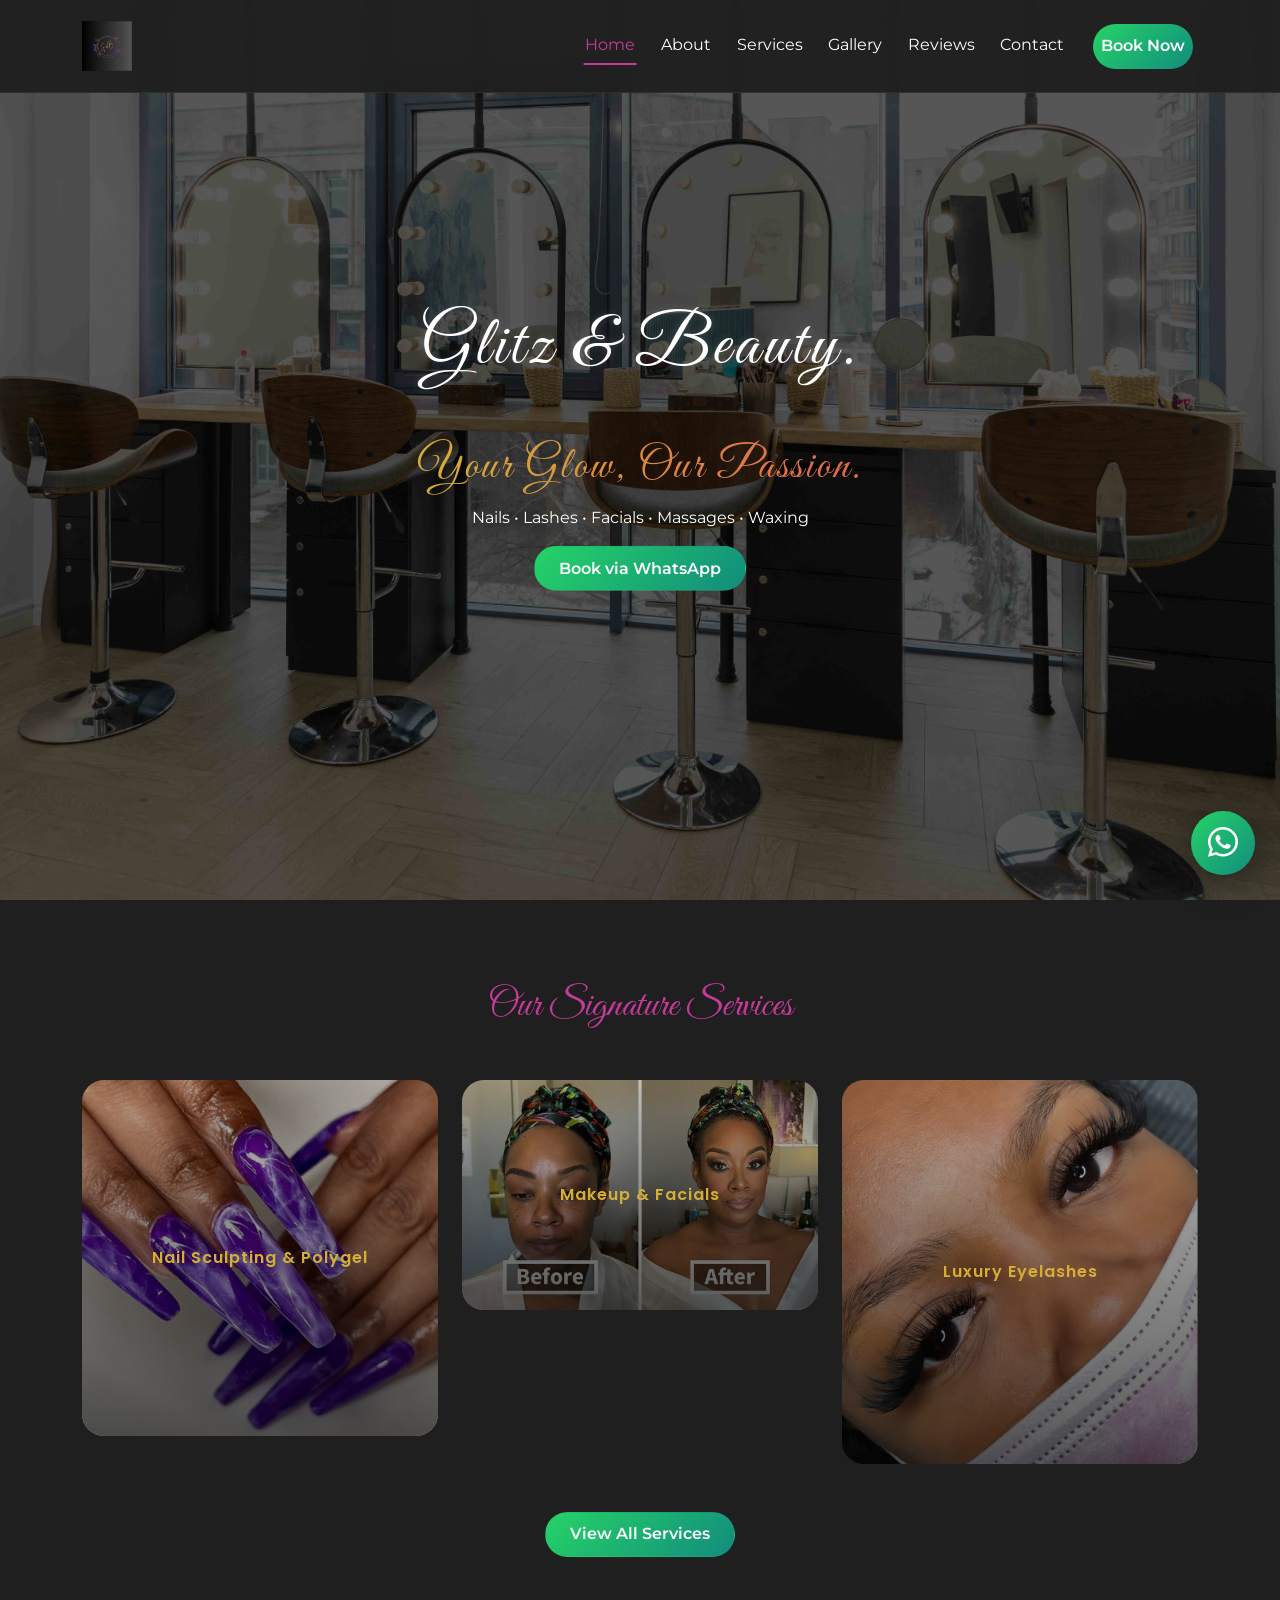
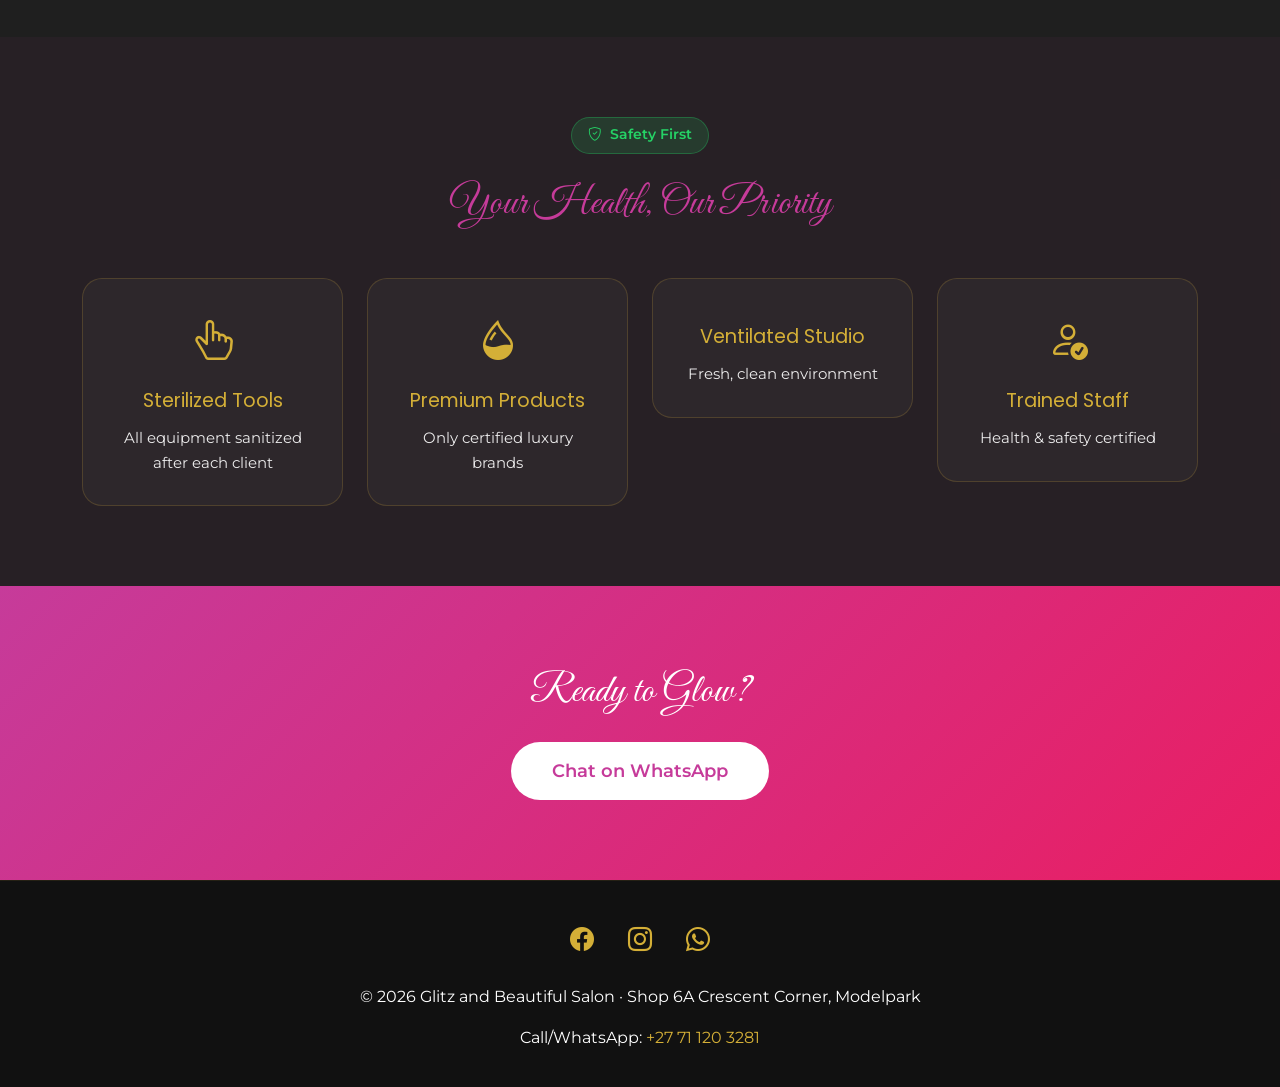
<file: index.html>
<!DOCTYPE html>
<html lang="en-ZA">
<head>
  <meta charset="UTF-8">
  <meta name="viewport" content="width=device-width, initial-scale=1">
  <title>Glitz and Beautiful Salon | Luxury Beauty Salon Modelpark</title>
  <meta name="description" content="Glitz and Beautiful Salon in Modelpark offers premium nails, lashes, facials, massages and waxing. Book via WhatsApp: +27 71 120 3281">
  <meta name="keywords" content="beauty salon Modelpark, nails, lashes, facials, massages, waxing, beauty treatments">
  
  <!-- Open Graph -->
  <meta property="og:title" content="Glitz and Beautiful Salon | Luxury Beauty Salon">
  <meta property="og:description" content="Premium beauty treatments in Modelpark. Nails, lashes, facials, massages & more.">
  <meta property="og:type" content="website">
  <meta property="og:locale" content="en_ZA">
  
  <!-- Fonts -->
  <link href="https://fonts.googleapis.com/css2?family=Great+Vibes&family=Montserrat:wght@300;400;500;600&family=Poppins:wght@400;500;600&display=swap" rel="stylesheet">
  
  <!-- CSS -->
  <link rel="stylesheet" href="assets/css/bootstrap.min.css">
  <link href="https://cdn.jsdelivr.net/npm/bootstrap-icons@1.11.3/font/bootstrap-icons.css" rel="stylesheet">
  <link rel="stylesheet" href="assets/css/animate.min.css">
  <link rel="stylesheet" href="assets/css/style.css">
  
  <!-- Schema -->
  <script type="application/ld+json">
  {
    "@context": "https://schema.org",
    "@type": "BeautySalon",
    "name": "Glitz and Beautiful Salon",
    "telephone": "+27711203281",
    "address": {
      "@type": "PostalAddress",
      "streetAddress": "Shop 6A Crescent Corner",
      "addressLocality": "Modelpark",
      "addressCountry": "ZA"
    },
    "openingHours": ["Mo-Fr 08:30-17:30", "Sa 08:30-16:30", "Su 09:00-14:00"]
  }
  </script>
</head>
<body>


<!-- Navigation -->
<nav class="navbar navbar-expand-lg navbar-dark fixed-top">
  <div class="container">
    <a class="navbar-brand" href="index.html">
      <img src="assets/img/logo.png" alt="Glitz Logo" width="50" height="50" style="object-fit: contain;">
    </a>
    <button class="navbar-toggler" type="button" data-bs-toggle="collapse" data-bs-target="#navbarNav">
      <span class="navbar-toggler-icon"></span>
    </button>
    <div class="collapse navbar-collapse justify-content-end" id="navbarNav">
      <ul class="navbar-nav">
        <li class="nav-item"><a class="nav-link active" href="index.html">Home</a></li>
        <li class="nav-item"><a class="nav-link" href="about.html">About</a></li>
        <li class="nav-item"><a class="nav-link" href="services.html">Services</a></li>
        <li class="nav-item"><a class="nav-link" href="gallery.html">Gallery</a></li>
        <li class="nav-item"><a class="nav-link" href="testimonials.html">Reviews</a></li>
        <li class="nav-item"><a class="nav-link" href="contact.html">Contact</a></li>
        <li class="nav-item"><a class="nav-link btn-whatsapp ms-3" href="booking.html">Book Now</a></li>
      </ul>
    </div>
  </div>
</nav>

<!-- Hero -->
<section class="hero">
  <video class="hero-video" 
         autoplay 
         muted 
         loop 
         playsinline 
         preload="none" 
         poster="assets/img/hero-fallback.jpg"
         src="assets/video/hero.mp4"
         type="video/mp4">
  </video>
  <div class="hero-overlay"></div>
  <div class="container hero-content text-center">
    <h1 class="hero-title wow fadeInUp">
      <span class="hero-main">Glitz & Beauty.</span><br>
      <span class="gradient-text">Your Glow, Our Passion.</span>
    </h1>
    <p class="wow fadeInUp" data-wow-delay=".3s">Nails • Lashes • Facials • Massages • Waxing</p>
    <a href="https://wa.me/27711203281" class="btn btn-whatsapp wow fadeInUp" data-wow-delay=".6s">Book via WhatsApp</a>
  </div>
</section>

<!-- Services Preview -->
<section class="section-padding">
  <div class="container">
    <div class="text-center mb-5 wow fadeInUp">
      <h2>Our Signature Services</h2>
    </div>
    <div class="row g-4">
      <div class="col-md-4 wow fadeInUp">
        <div class="service-img-card">
          <img src="assets/img/service1.jpg" loading="lazy" alt="Nail Sculpting and Polygel">
          <div class="service-title">Nail Sculpting & Polygel</div>
        </div>
      </div>
      <div class="col-md-4 wow fadeInUp" data-wow-delay=".1s">
        <div class="service-img-card">
          <img src="assets/img/service2.jpg" loading="lazy" alt="Professional Makeup and Facials">
          <div class="service-title">Makeup & Facials</div>
        </div>
      </div>
      <div class="col-md-4 wow fadeInUp" data-wow-delay=".2s">
        <div class="service-img-card">
          <img src="assets/img/service3.jpg" loading="lazy" alt="Eyelashes and Lash Extensions">
          <div class="service-title">Luxury Eyelashes</div>
        </div>
      </div>
    </div>
    <div class="text-center mt-5">
      <a href="services.html" class="btn btn-whatsapp">View All Services</a>
    </div>
  </div>
</section>

<!-- Hygiene -->
<section class="section-padding hygiene-section">
  <div class="container">
    <div class="text-center mb-5 wow fadeInUp">
      <span class="hygiene-badge"><i class="bi bi-shield-check me-2"></i>Safety First</span>
      <h2>Your Health, Our Priority</h2>
    </div>
    <div class="row g-4">
      <div class="col-md-3 col-6 wow fadeInUp">
        <div class="hygiene-card">
          <i class="bi bi-hand-index-thumb"></i>
          <h3>Sterilized Tools</h3>
          <p>All equipment sanitized after each client</p>
        </div>
      </div>
      <div class="col-md-3 col-6 wow fadeInUp" data-wow-delay=".1s">
        <div class="hygiene-card">
          <i class="bi bi-droplet-half"></i>
          <h3>Premium Products</h3>
          <p>Only certified luxury brands</p>
        </div>
      </div>
      <div class="col-md-3 col-6 wow fadeInUp" data-wow-delay=".2s">
        <div class="hygiene-card">
          <i class="bi bi-air-vents"></i>
          <h3>Ventilated Studio</h3>
          <p>Fresh, clean environment</p>
        </div>
      </div>
      <div class="col-md-3 col-6 wow fadeInUp" data-wow-delay=".3s">
        <div class="hygiene-card">
          <i class="bi bi-person-check"></i>
          <h3>Trained Staff</h3>
          <p>Health & safety certified</p>
        </div>
      </div>
    </div>
  </div>
</section>

<!-- CTA -->
<section class="cta text-center">
  <div class="container">
    <h2 class="wow fadeInUp" style="color: white; margin-bottom: 1.5rem;">Ready to Glow?</h2>
    <a href="https://wa.me/27711203281" class="btn btn-whatsapp-lg wow fadeInUp">Chat on WhatsApp</a>
  </div>
</section>

<!-- Footer -->
<footer class="footer text-center">
  <div class="container">
    <div class="footer-social">
      <a href="#" aria-label="Facebook"><i class="bi bi-facebook"></i></a>
      <a href="#" aria-label="Instagram"><i class="bi bi-instagram"></i></a>
      <a href="#" aria-label="WhatsApp"><i class="bi bi-whatsapp"></i></a>
    </div>
    <p class="mt-4">© 2026 Glitz and Beautiful Salon · Shop 6A Crescent Corner, Modelpark</p>
    <p>Call/WhatsApp: <a href="tel:+27711203281" style="color: var(--gold);">+27 71 120 3281</a></p>
  </div>
</footer>

<!-- WhatsApp Float -->
<a href="https://wa.me/27711203281" class="whatsapp-float" aria-label="WhatsApp">
  <i class="bi bi-whatsapp"></i>
</a>

<!-- Scripts -->
<script src="assets/js/bootstrap.bundle.min.js"></script>
<script src="assets/js/wow.min.js"></script>
<script src="assets/js/main.js"></script>

</body>
</html>
</file>
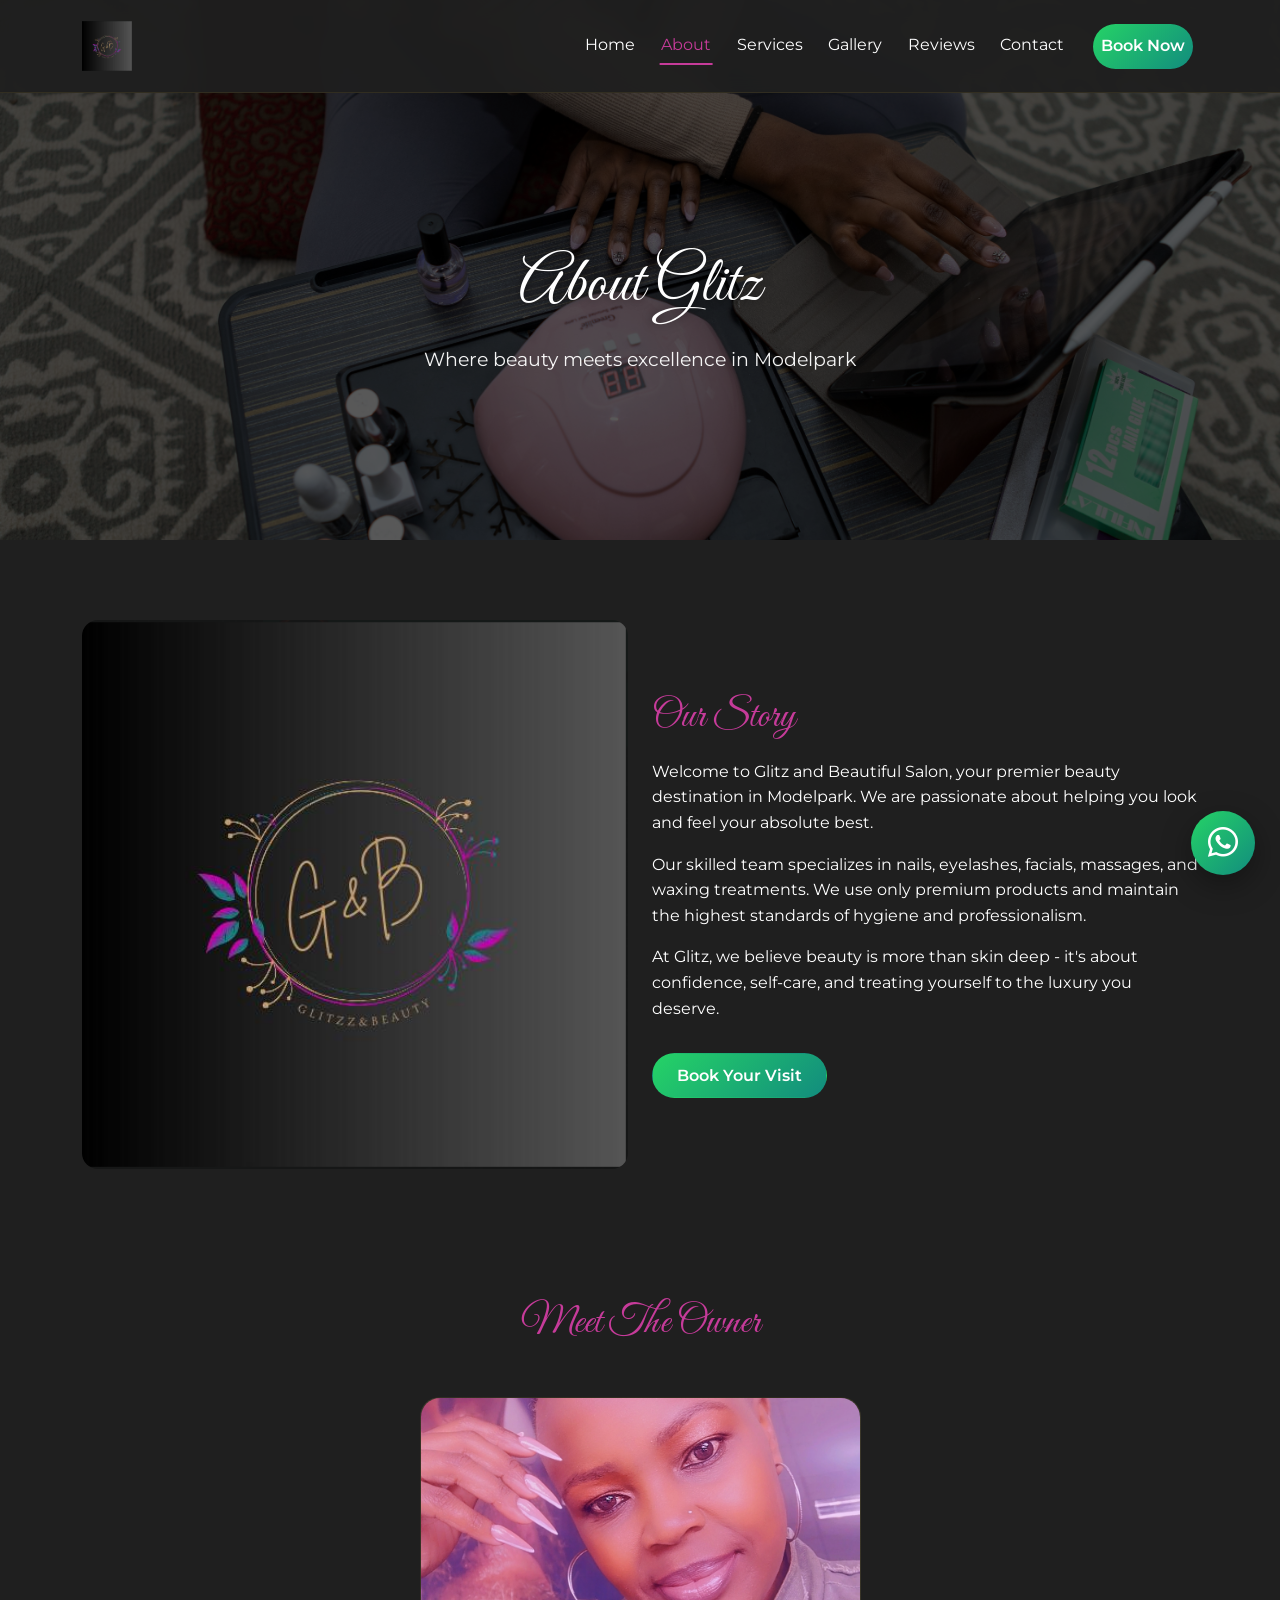
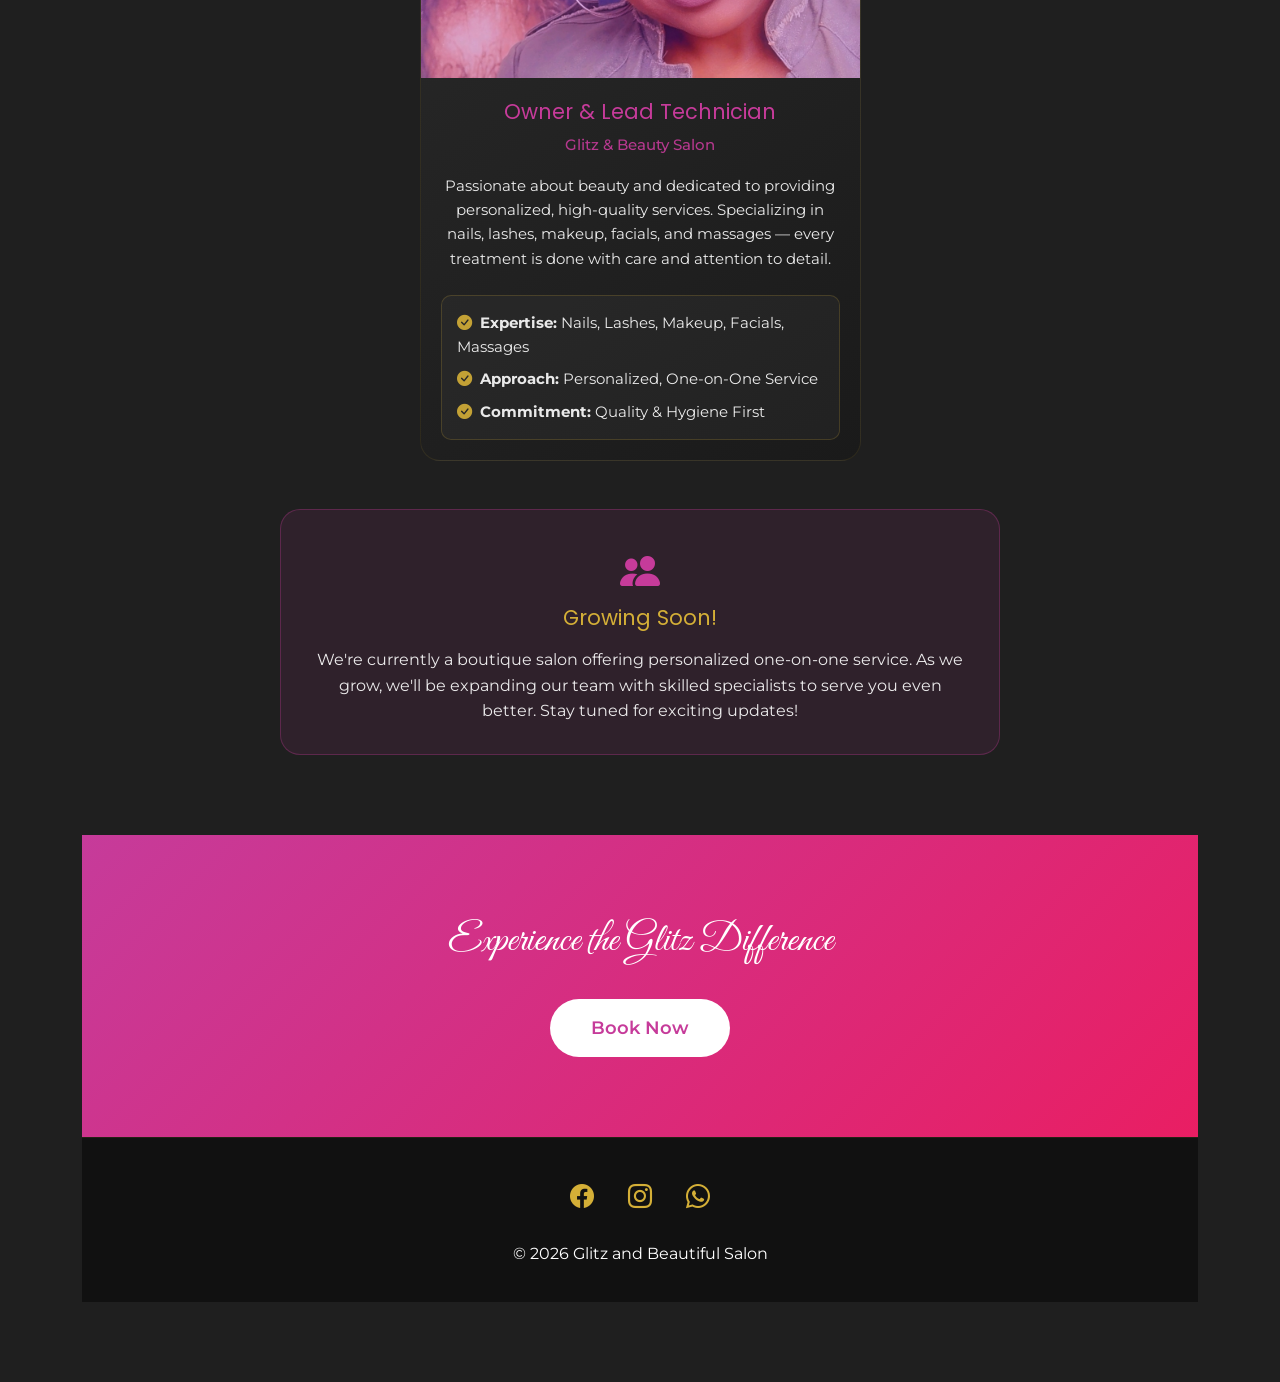
<file: about.html>
<!DOCTYPE html>
<html lang="en-ZA">
<head>
  <meta charset="UTF-8">
  <meta name="viewport" content="width=device-width, initial-scale=1">
  <title>About Us | Glitz and Beautiful Salon</title>
  <meta name="description" content="Learn about Glitz and Beautiful Salon - your trusted beauty salon in Modelpark.">
  
  <link href="https://fonts.googleapis.com/css2?family=Great+Vibes&family=Montserrat:wght@300;400;500;600&family=Poppins:wght@400;500;600&display=swap" rel="stylesheet">
  <link rel="stylesheet" href="assets/css/bootstrap.min.css">
  <link href="https://cdn.jsdelivr.net/npm/bootstrap-icons@1.11.3/font/bootstrap-icons.css" rel="stylesheet">
  <link rel="stylesheet" href="assets/css/animate.min.css">
  <link rel="stylesheet" href="assets/css/style.css">
</head>
<body>

<!-- Navigation -->
<nav class="navbar navbar-expand-lg navbar-dark fixed-top">
  <div class="container">
    <a class="navbar-brand" href="index.html">
      <img src="assets/img/logo.png" alt="Glitz & Beauty Logo" width="50" height="50" style="object-fit: contain;">
    </a>
    <button class="navbar-toggler" type="button" data-bs-toggle="collapse" data-bs-target="#navbarNav">
      <span class="navbar-toggler-icon"></span>
    </button>
    <div class="collapse navbar-collapse justify-content-end" id="navbarNav">
      <ul class="navbar-nav">
        <li class="nav-item"><a class="nav-link" href="index.html">Home</a></li>
        <li class="nav-item"><a class="nav-link active" href="about.html">About</a></li>
        <li class="nav-item"><a class="nav-link" href="services.html">Services</a></li>
        <li class="nav-item"><a class="nav-link" href="gallery.html">Gallery</a></li>
        <li class="nav-item"><a class="nav-link" href="testimonials.html">Reviews</a></li>
        <li class="nav-item"><a class="nav-link" href="contact.html">Contact</a></li>
        <li class="nav-item"><a class="nav-link btn-whatsapp ms-3" href="booking.html">Book Now</a></li>
      </ul>
    </div>
  </div>
</nav>

<!-- Page Hero -->
<section class="page-hero" style="position: relative; height: 60vh; min-height: 400px; overflow: hidden;">
  <!-- Hero Image -->
  <img src="assets/img/hero-about.jpg" 
       alt="Glitz & Beauty Salon Team" 
       loading="lazy"
       style="position: absolute; top: 0; left: 0; width: 100%; height: 100%; object-fit: cover; object-position: center;">
  
  <!-- Overlay (matches index hero) -->
  <div class="hero-overlay" style="position: absolute; inset: 0; background: rgba(0,0,0,0.65);"></div>
  
  <!-- Content -->
  <div class="container position-relative z-2" style="position: relative; z-index: 2; height: 100%; display: flex; align-items: center; justify-content: center; text-align: center; padding-top: 80px;">
    <div class="wow fadeInUp">
      <h1 style="font-family: 'Great Vibes', cursive; font-size: clamp(2.5rem, 5vw, 4rem); color: var(--white); text-shadow: 0 0 10px rgba(0,0,0,0.5); margin-bottom: 1rem;">
        About Glitz
      </h1>
      <p style="font-size: 1.2rem; opacity: 0.95; max-width: 600px; margin: 0 auto;">
        Where beauty meets excellence in Modelpark
      </p>
    </div>
  </div>
</section>
<!-- Rest of about.html content... -->


<!-- Content -->
<section class="section-padding">
  <div class="container">
    <div class="row align-items-center mb-5">
      <div class="col-lg-6 wow fadeInUp">
        <img src="assets/img/about-team.jpg" alt="Our Team" class="rounded-4 w-100">
      </div>
      <div class="col-lg-6 wow fadeInUp" data-wow-delay=".2s">
        <h2>Our Story</h2>
        <p>Welcome to Glitz and Beautiful Salon, your premier beauty destination in Modelpark. We are passionate about helping you look and feel your absolute best.</p>
        <p>Our skilled team specializes in nails, eyelashes, facials, massages, and waxing treatments. We use only premium products and maintain the highest standards of hygiene and professionalism.</p>
        <p>At Glitz, we believe beauty is more than skin deep - it's about confidence, self-care, and treating yourself to the luxury you deserve.</p>
        <a href="https://wa.me/27711203281" class="btn btn-whatsapp mt-3">Book Your Visit</a>
      </div>
    </div>
    
    <!-- Team Section -->
<section class="section-padding">
  <div class="container">
    <div class="text-center mb-5 wow fadeInUp">
      <h2>Meet The Owner</h2>
    </div>
    
    <div class="row justify-content-center">
      <div class="col-md-6 col-lg-5 wow fadeInUp">
        <div class="team-card">
          <img src="assets/img/team1.jpg" alt="Salon Owner" width="400" height="400" style="object-fit: cover;">
          <div class="card-body">
            <h3>Owner & Lead Technician</h3>
            <p style="color: var(--pink); font-weight: 500; margin-bottom: 1rem;">Glitz & Beauty Salon</p>
            <p style="opacity: 0.9; margin-bottom: 1.5rem;">
              Passionate about beauty and dedicated to providing personalized, high-quality services. 
              Specializing in nails, lashes, makeup, facials, and massages — every treatment is done with care and attention to detail.
            </p>
            <div style="text-align: left; padding: 15px; background: rgba(255,255,255,0.03); border-radius: 10px; border: 1px solid rgba(212,175,55,0.2);">
              <p style="margin: 0; font-size: 0.95rem;"><i class="bi bi-check-circle-fill text-gold me-2"></i><strong>Expertise:</strong> Nails, Lashes, Makeup, Facials, Massages</p>
              <p style="margin: 0.5rem 0 0; font-size: 0.95rem;"><i class="bi bi-check-circle-fill text-gold me-2"></i><strong>Approach:</strong> Personalized, One-on-One Service</p>
              <p style="margin: 0.5rem 0 0; font-size: 0.95rem;"><i class="bi bi-check-circle-fill text-gold me-2"></i><strong>Commitment:</strong> Quality & Hygiene First</p>
            </div>
          </div>
        </div>
      </div>
    </div>

    <!-- Future Team Message -->
    <div class="row mt-5">
      <div class="col-lg-8 mx-auto">
        <div class="text-center wow fadeInUp" data-wow-delay=".2s">
          <div style="background: rgba(198, 59, 154, 0.1); border-radius: 20px; padding: 30px; border: 1px solid rgba(198, 59, 154, 0.3);">
            <i class="bi bi-people-fill" style="font-size: 2.5rem; color: var(--pink); margin-bottom: 1rem;"></i>
            <h3 style="color: var(--gold); font-family: 'Poppins', sans-serif; font-size: 1.3rem; margin-bottom: 1rem;">Growing Soon!</h3>
            <p style="opacity: 0.9; margin: 0;">
              We're currently a boutique salon offering personalized one-on-one service. 
              As we grow, we'll be expanding our team with skilled specialists to serve you even better. 
              Stay tuned for exciting updates!
            </p>
          </div>
        </div>
      </div>
    </div>
  </div>
</section>
<!-- CTA -->
<section class="cta text-center">
  <div class="container">
    <h2 class="wow fadeInUp" style="color: white;">Experience the Glitz Difference</h2>
    <a href="https://wa.me/27711203281" class="btn btn-whatsapp-lg wow fadeInUp mt-3">Book Now</a>
  </div>
</section>

<!-- Footer -->
<footer class="footer text-center">
  <div class="container">
    <div class="footer-social">
      <a href="#" aria-label="Facebook"><i class="bi bi-facebook"></i></a>
      <a href="#" aria-label="Instagram"><i class="bi bi-instagram"></i></a>
      <a href="#" aria-label="WhatsApp"><i class="bi bi-whatsapp"></i></a>
    </div>
    <p class="mt-4">© 2026 Glitz and Beautiful Salon</p>
  </div>
</footer>

<a href="https://wa.me/27711203281" class="whatsapp-float"><i class="bi bi-whatsapp"></i></a>

<script src="assets/js/bootstrap.bundle.min.js"></script>
<script src="assets/js/wow.min.js"></script>
<script src="assets/js/main.js"></script>

</body>
</html>
</file>
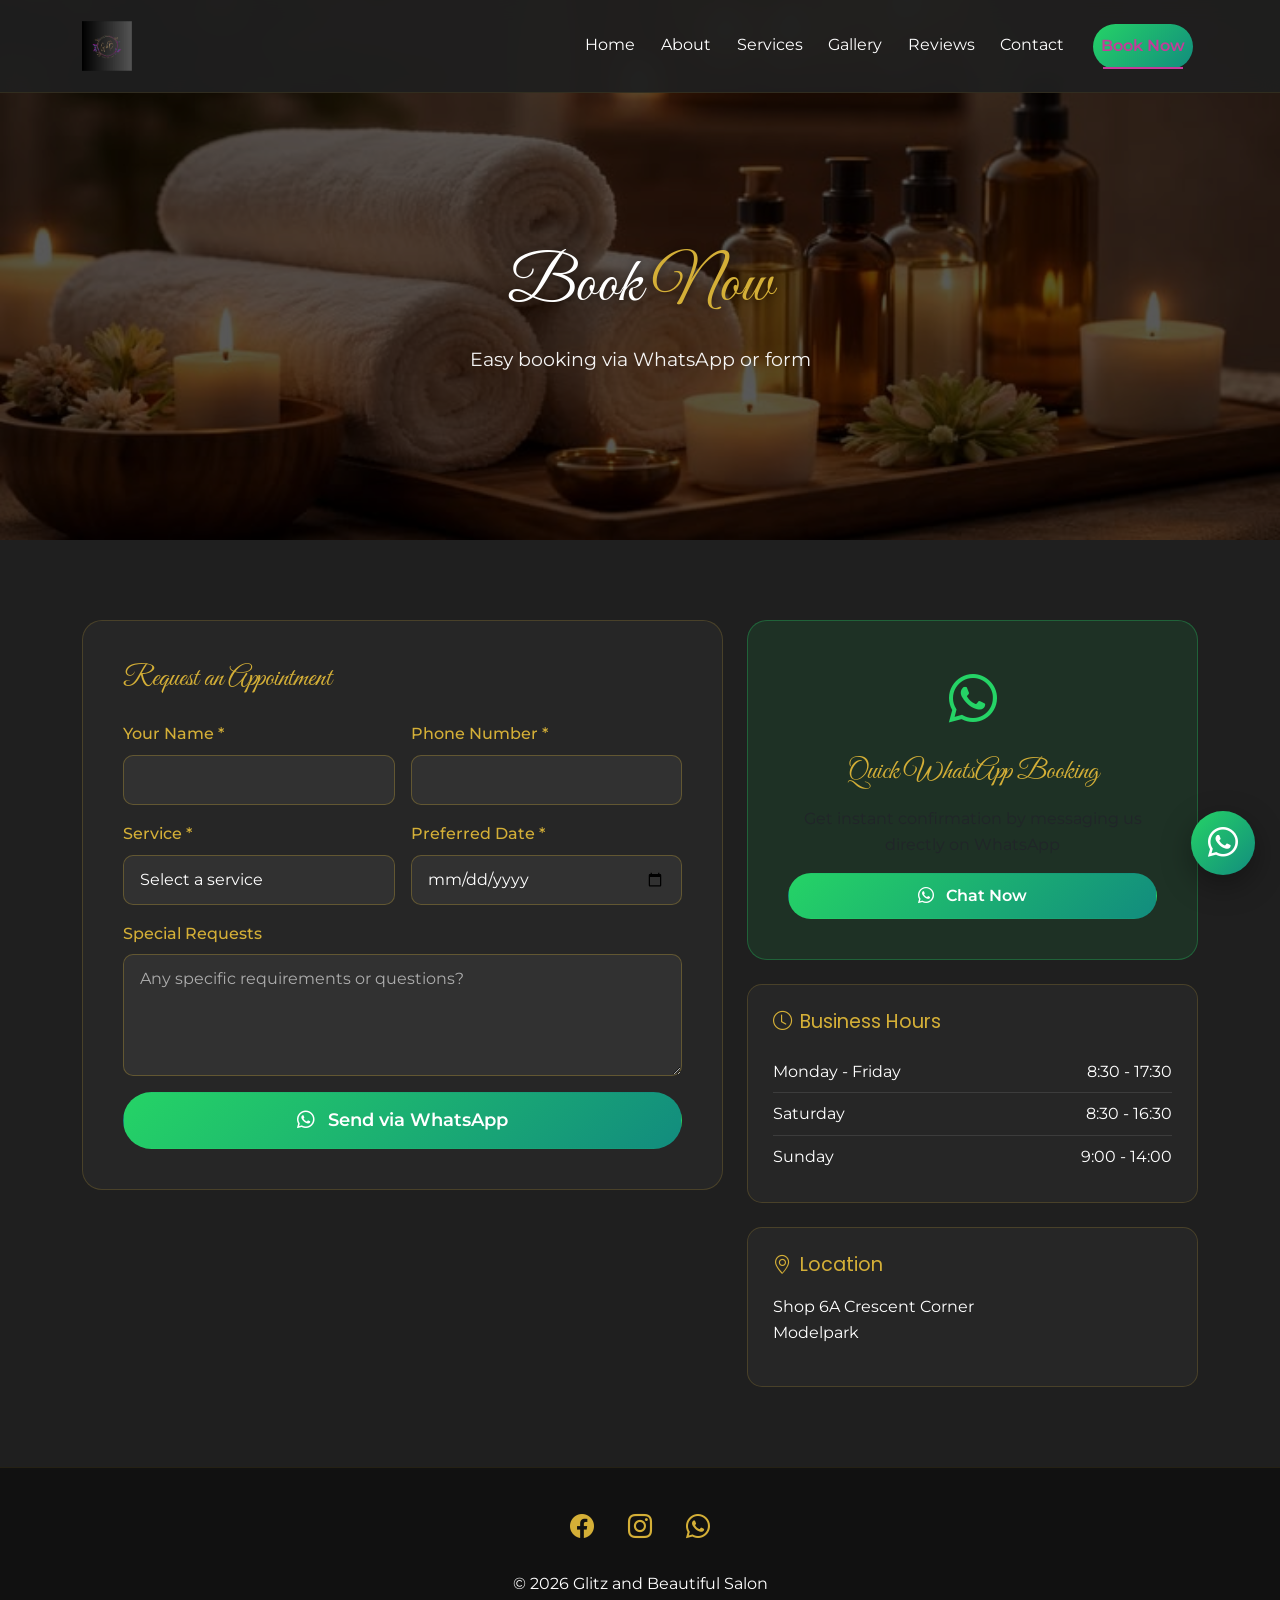
<file: booking.html>
<!DOCTYPE html>
<html lang="en-ZA">
<head>
  <meta charset="UTF-8">
  <meta name="viewport" content="width=device-width, initial-scale=1">
  <title>Book Now | Glitz and Beautiful Salon</title>
  <meta name="description" content="Book your appointment at Glitz and Beautiful Salon. Easy WhatsApp booking available.">
  
  <link href="https://fonts.googleapis.com/css2?family=Great+Vibes&family=Montserrat:wght@300;400;500;600&family=Poppins:wght@400;500;600&display=swap" rel="stylesheet">
  <link rel="stylesheet" href="assets/css/bootstrap.min.css">
  <link href="https://cdn.jsdelivr.net/npm/bootstrap-icons@1.11.3/font/bootstrap-icons.css" rel="stylesheet">
  <link rel="stylesheet" href="assets/css/animate.min.css">
  <link rel="stylesheet" href="assets/css/style.css">
</head>
<body>

<!-- Navigation -->
<nav class="navbar navbar-expand-lg navbar-dark fixed-top">
  <div class="container">
    <a class="navbar-brand" href="index.html">
      <img src="assets/img/logo.png" alt="Glitz & Beauty Logo" width="50" height="50" style="object-fit: contain;">
    </a>
    <button class="navbar-toggler" type="button" data-bs-toggle="collapse" data-bs-target="#navbarNav">
      <span class="navbar-toggler-icon"></span>
    </button>
    <div class="collapse navbar-collapse justify-content-end" id="navbarNav">
      <ul class="navbar-nav">
        <li class="nav-item"><a class="nav-link" href="index.html">Home</a></li>
        <li class="nav-item"><a class="nav-link" href="about.html">About</a></li>
        <li class="nav-item"><a class="nav-link" href="services.html">Services</a></li>
        <li class="nav-item"><a class="nav-link" href="gallery.html">Gallery</a></li>
        <li class="nav-item"><a class="nav-link" href="testimonials.html">Reviews</a></li>
        <li class="nav-item"><a class="nav-link" href="contact.html">Contact</a></li>
        <li class="nav-item"><a class="nav-link btn-whatsapp ms-3 active" href="booking.html">Book Now</a></li>
      </ul>
    </div>
  </div>
</nav>

<!-- Page Hero -->
<section class="page-hero" style="position: relative; height: 60vh; min-height: 400px; overflow: hidden;">
  <img src="assets/img/hero-booking.jpg" 
       alt="Book Your Appointment at Glitz & Beauty Salon" 
       loading="lazy"
       style="position: absolute; top: 0; left: 0; width: 100%; height: 100%; object-fit: cover; object-position: center;">
  <div class="hero-overlay" style="position: absolute; inset: 0; background: rgba(0,0,0,0.65);"></div>
  <div class="container position-relative z-2" style="position: relative; z-index: 2; height: 100%; display: flex; align-items: center; justify-content: center; text-align: center; padding-top: 80px;">
    <div class="wow fadeInUp">
      <h1 style="font-family: 'Great Vibes', cursive; font-size: clamp(2.5rem, 5vw, 4rem); color: var(--white); text-shadow: 0 0 10px rgba(0,0,0,0.5); margin-bottom: 1rem;">
        Book <span style="color: var(--gold);">Now</span>
      </h1>
      <p style="font-size: 1.2rem; opacity: 0.95; max-width: 600px; margin: 0 auto;">
        Easy booking via WhatsApp or form
      </p>
    </div>
  </div>
</section>


<!-- Booking Section -->
<section class="section-padding">
  <div class="container">
    <div class="row g-4">
      <!-- Form -->
      <div class="col-lg-7 wow fadeInUp">
        <div class="card" style="background: rgba(255,255,255,0.03); border-radius: 20px; padding: 40px; border: 1px solid rgba(212,175,55,0.2);">
          <h3 style="color: var(--gold); margin-bottom: 1.5rem;">Request an Appointment</h3>
          <form id="bookingForm">
            <div class="row g-3">
              <div class="col-md-6">
                <label class="form-label">Your Name *</label>
                <input type="text" name="Name" class="form-control" required>
              </div>
              <div class="col-md-6">
                <label class="form-label">Phone Number *</label>
                <input type="tel" name="Phone" class="form-control" required>
              </div>
              <div class="col-md-6">
                <label class="form-label">Service *</label>
                <select name="Service" class="form-control" required>
                  <option value="">Select a service</option>
                  <option value="Gel Overlay">Gel Overlay</option>
                  <option value="Gel And Tips">Gel And Tips</option>
                  <option value="Acrylic/Polygel">Acrylic/Polygel</option>
                  <option value="Eyelashes">Eyelashes</option>
                  <option value="Massage">Massage</option>
                  <option value="Facial">Facial</option>
                  <option value="Waxing">Waxing</option>
                  <option value="Other">Other</option>
                </select>
              </div>
              <div class="col-md-6">
                <label class="form-label">Preferred Date *</label>
                <input type="date" id="date" name="Date" class="form-control" required>
              </div>
              <div class="col-12">
                <label class="form-label">Special Requests</label>
                <textarea name="Message" class="form-control" rows="4" placeholder="Any specific requirements or questions?"></textarea>
              </div>
              <div class="col-12">
                <button type="submit" class="btn btn-whatsapp w-100" style="padding: 14px; font-size: 1.1rem;">
                  <i class="bi bi-whatsapp me-2"></i> Send via WhatsApp
                </button>
              </div>
            </div>
          </form>
        </div>
      </div>

      <!-- Info -->
      <div class="col-lg-5 wow fadeInUp" data-wow-delay=".2s">
        <div class="card mb-4" style="background: rgba(37,211,102,0.1); border-radius: 20px; padding: 40px; border: 1px solid rgba(37,211,102,0.3); text-align: center;">
          <i class="bi bi-whatsapp" style="font-size: 3rem; color: #25D366; margin-bottom: 1rem;"></i>
          <h3 style="color: var(--gold); margin-bottom: 1rem;">Quick WhatsApp Booking</h3>
          <p>Get instant confirmation by messaging us directly on WhatsApp</p>
          <a href="https://wa.me/27711203281?text=Hi%20Glitz!%20I'd%20like%20to%20book%20an%20appointment." class="btn btn-whatsapp w-100">
            <i class="bi bi-whatsapp me-2"></i> Chat Now
          </a>
        </div>

        <div class="hours-box wow fadeInUp" data-wow-delay=".3s">
          <h4><i class="bi bi-clock me-2"></i>Business Hours</h4>
          <ul>
            <li><span>Monday - Friday</span> <span>8:30 - 17:30</span></li>
            <li><span>Saturday</span> <span>8:30 - 16:30</span></li>
            <li><span>Sunday</span> <span>9:00 - 14:00</span></li>
          </ul>
        </div>

        <div class="hours-box mt-4 wow fadeInUp" data-wow-delay=".4s">
          <h4><i class="bi bi-geo-alt me-2"></i>Location</h4>
          <p>Shop 6A Crescent Corner<br>Modelpark</p>
        </div>
      </div>
    </div>
  </div>
</section>

<!-- Footer -->
<footer class="footer text-center">
  <div class="container">
    <div class="footer-social">
      <a href="#" aria-label="Facebook"><i class="bi bi-facebook"></i></a>
      <a href="#" aria-label="Instagram"><i class="bi bi-instagram"></i></a>
      <a href="#" aria-label="WhatsApp"><i class="bi bi-whatsapp"></i></a>
    </div>
    <p class="mt-4">© 2026 Glitz and Beautiful Salon</p>
  </div>
</footer>

<a href="https://wa.me/27711203281" class="whatsapp-float"><i class="bi bi-whatsapp"></i></a>

<script src="assets/js/bootstrap.bundle.min.js"></script>
<script src="assets/js/wow.min.js"></script>
<script src="assets/js/main.js"></script>

</body>
</html>
</file>
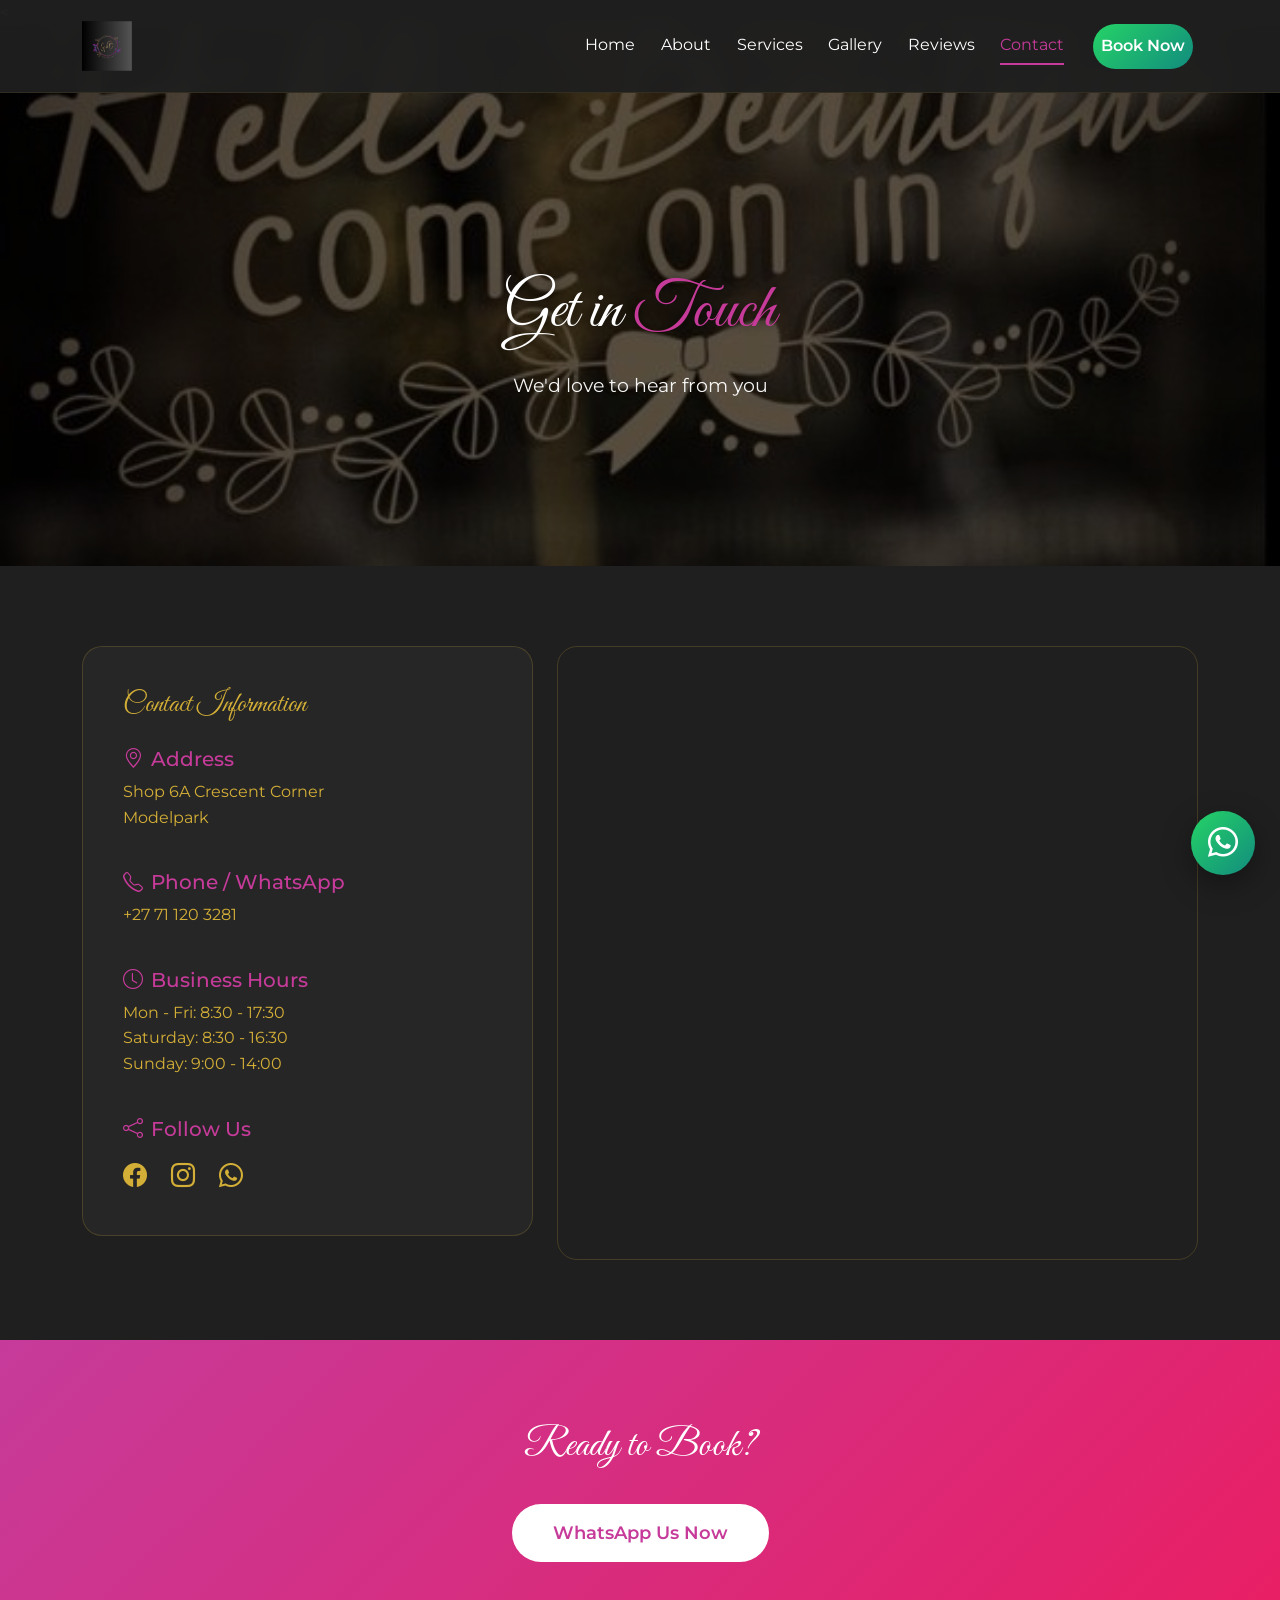
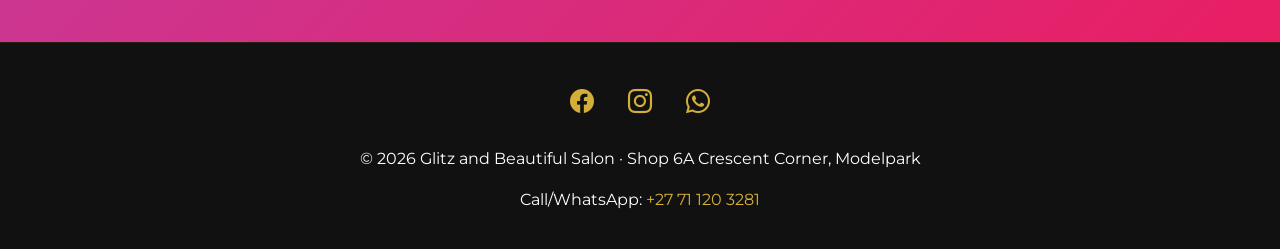
<file: contact.html>
<!DOCTYPE html>
<html lang="en-ZA">
<head>
  <meta charset="UTF-8">
  <meta name="viewport" content="width=device-width, initial-scale=1">
  <title>Contact Us | Glitz and Beautiful Salon</title>
  <meta name="description" content="Contact Glitz and Beautiful Salon. Shop 6A Crescent Corner, Modelpark. Call/WhatsApp: +27 71 120 3281">
  
  <link href="https://fonts.googleapis.com/css2?family=Great+Vibes&family=Montserrat  :wght@300;400;500;600&family=Poppins:wght@400;500;600&display=swap" rel="stylesheet">
  <link rel="stylesheet" href="assets/css/bootstrap.min.css">
  <link href="https://cdn.jsdelivr.net/npm/bootstrap-icons@1.11.3/font/bootstrap-icons.css  " rel="stylesheet">
  <link rel="stylesheet" href="assets/css/animate.min.css">
  <link rel="stylesheet" href="assets/css/style.css">
</head>
<body>

<!-- Navigation -->
<nav class="navbar navbar-expand-lg navbar-dark fixed-top">
  <div class="container">
    <a class="navbar-brand" href="index.html">
      <img src="assets/img/logo.png" alt="Glitz & Beauty Logo" width="50" height="50" style="object-fit: contain;">
    </a>
    <button class="navbar-toggler" type="button" data-bs-toggle="collapse" data-bs-target="#navbarNav">
      <span class="navbar-toggler-icon"></span>
    </button>
    <div class="collapse navbar-collapse justify-content-end" id="navbarNav">
      <ul class="navbar-nav">
        <li class="nav-item"><a class="nav-link" href="index.html">Home</a></li>
        <li class="nav-item"><a class="nav-link" href="about.html">About</a></li>
        <li class="nav-item"><a class="nav-link" href="services.html">Services</a></li>
        <li class="nav-item"><a class="nav-link" href="gallery.html">Gallery</a></li>
        <li class="nav-item"><a class="nav-link" href="testimonials.html">Reviews</a></li>
        <li class="nav-item"><a class="nav-link active" href="contact.html">Contact</a></li>
        <li class="nav-item"><a class="nav-link btn-whatsapp ms-3" href="booking.html">Book Now</a></li>
      </ul>
    </div>
  </div>
</nav>

<<!-- Page Hero -->
<section class="page-hero" style="position: relative; height: 60vh; min-height: 400px; overflow: hidden;">
  <img src="assets/img/hero-contact.jpg" 
       alt="Contact Glitz & Beauty Salon Modelpark" 
       loading="lazy"
       style="position: absolute; top: 0; left: 0; width: 100%; height: 100%; object-fit: cover; object-position: center;">
  <div class="hero-overlay" style="position: absolute; inset: 0; background: rgba(0,0,0,0.65);"></div>
  <div class="container position-relative z-2" style="position: relative; z-index: 2; height: 100%; display: flex; align-items: center; justify-content: center; text-align: center; padding-top: 80px;">
    <div class="wow fadeInUp">
      <h1 style="font-family: 'Great Vibes', cursive; font-size: clamp(2.5rem, 5vw, 4rem); color: var(--white); text-shadow: 0 0 10px rgba(0,0,0,0.5); margin-bottom: 1rem;">
        Get in <span style="color: var(--pink);">Touch</span>
      </h1>
      <p style="font-size: 1.2rem; opacity: 0.95; max-width: 600px; margin: 0 auto;">
        We'd love to hear from you
      </p>
    </div>
  </div>
</section>



<!-- Contact Section -->
<section class="section-padding">
  <div class="container">
    <div class="row g-4">
      <!-- Info -->
      <div class="col-lg-5 wow fadeInUp">
        <div class="card mb-4" style="background: rgba(255,255,255,0.03); border-radius: 20px; padding: 40px; border: 1px solid rgba(212,175,55,0.2);">
          <h3 style="color: var(--gold); margin-bottom: 1.5rem;">Contact Information</h3>
          
          <div class="mb-4">
            <h5 style="color: var(--pink); margin-bottom: 0.5rem;"><i class="bi bi-geo-alt me-2"></i>Address</h5>
            <p style="color: var(--gold);">Shop 6A Crescent Corner<br>Modelpark</p>
          </div>
          
          <div class="mb-4">
            <h5 style="color: var(--pink); margin-bottom: 0.5rem;"><i class="bi bi-telephone me-2"></i>Phone / WhatsApp</h5>
            <p><a href="tel:+27711203281" style="color: var(--gold); text-decoration: none;">+27 71 120 3281</a></p>
          </div>
          
          <div class="mb-4">
            <h5 style="color: var(--pink); margin-bottom: 0.5rem;"><i class="bi bi-clock me-2"></i>Business Hours</h5>
            <ul style="list-style: none; padding: 0; color: var(--gold);">
              <li>Mon - Fri: 8:30 - 17:30</li>
              <li>Saturday: 8:30 - 16:30</li>
              <li>Sunday: 9:00 - 14:00</li>
            </ul>
          </div>
          
          <div>
            <h5 style="color: var(--pink); margin-bottom: 0.5rem;"><i class="bi bi-share me-2"></i>Follow Us</h5>
            <div class="footer-social" style="margin-top: 1rem;">
              <a href="#" style="margin: 0 10px 0 0;"><i class="bi bi-facebook"></i></a>
              <a href="#" style="margin: 0 10px;"><i class="bi bi-instagram"></i></a>
              <a href="#" style="margin: 0 0 0 10px;"><i class="bi bi-whatsapp"></i></a>
            </div>
          </div>
        </div>
      </div>

      <!-- Map -->
      <div class="col-lg-7 wow fadeInUp" data-wow-delay=".2s">
        <div style="border-radius: 20px; overflow: hidden; border: 1px solid rgba(212,175,55,0.2); height: 100%; min-height: 400px;">
          <iframe 
            src="https://www.google.com/maps/embed?pb=  !1m18!1m12!1m3!1d3580.1234567890123!2d28.123456789012345!3d-26.123456789012345!2m3!1f0!2f0!3f0!3m2!1i1024!2i768!4f13.1!3m3!1m2!1s0x0%3A0x0!2zMjbCsDA3JzI0LjQiUyAyOMKwMDcnMjQuNCJF!5e0!3m2!1sen!2sza!4v1234567890123!5m2!1sen!2sza" 
            width="100%" 
            height="100%" 
            style="border:0;" 
            allowfullscreen="" 
            loading="lazy">
          </iframe>
        </div>
      </div>
    </div>
  </div>
</section>

<!-- CTA -->
<section class="cta text-center">
  <div class="container">
    <h2 class="wow fadeInUp" style="color: white;">Ready to Book?</h2>
    <a href="https://wa.me/27711203281  " class="btn btn-whatsapp-lg wow fadeInUp mt-3">WhatsApp Us Now</a>
  </div>
</section>

<!-- Footer -->
<footer class="footer text-center">
  <div class="container">
    <div class="footer-social">
      <a href="#" aria-label="Facebook"><i class="bi bi-facebook"></i></a>
      <a href="#" aria-label="Instagram"><i class="bi bi-instagram"></i></a>
      <a href="#" aria-label="WhatsApp"><i class="bi bi-whatsapp"></i></a>
    </div>
    <p class="mt-4">© 2026 Glitz and Beautiful Salon · Shop 6A Crescent Corner, Modelpark</p>
    <p>Call/WhatsApp: <a href="tel:+27711203281" style="color: var(--gold);">+27 71 120 3281</a></p>
  </div>
</footer>

<a href="https://wa.me/27711203281  " class="whatsapp-float"><i class="bi bi-whatsapp"></i></a>

<script src="assets/js/bootstrap.bundle.min.js"></script>
<script src="assets/js/wow.min.js"></script>
<script src="assets/js/main.js"></script>

</body>
</html>
</file>
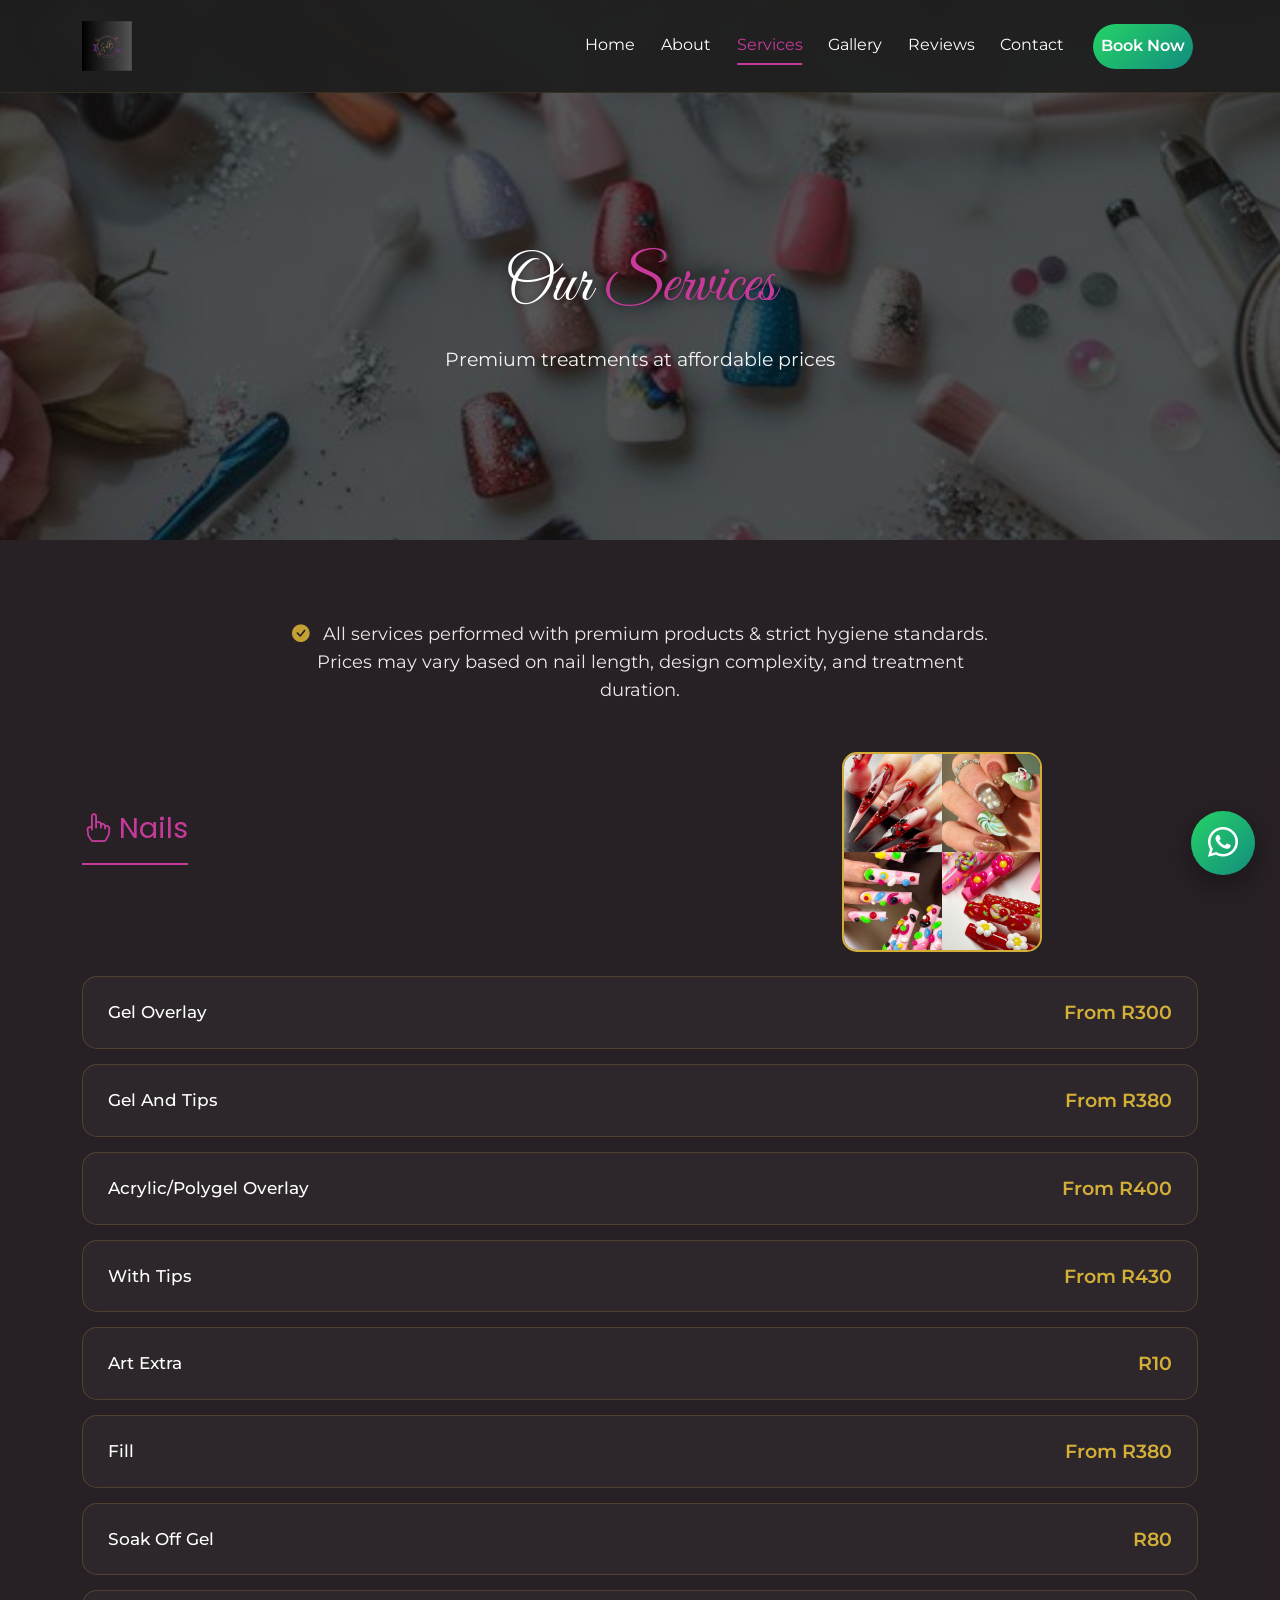
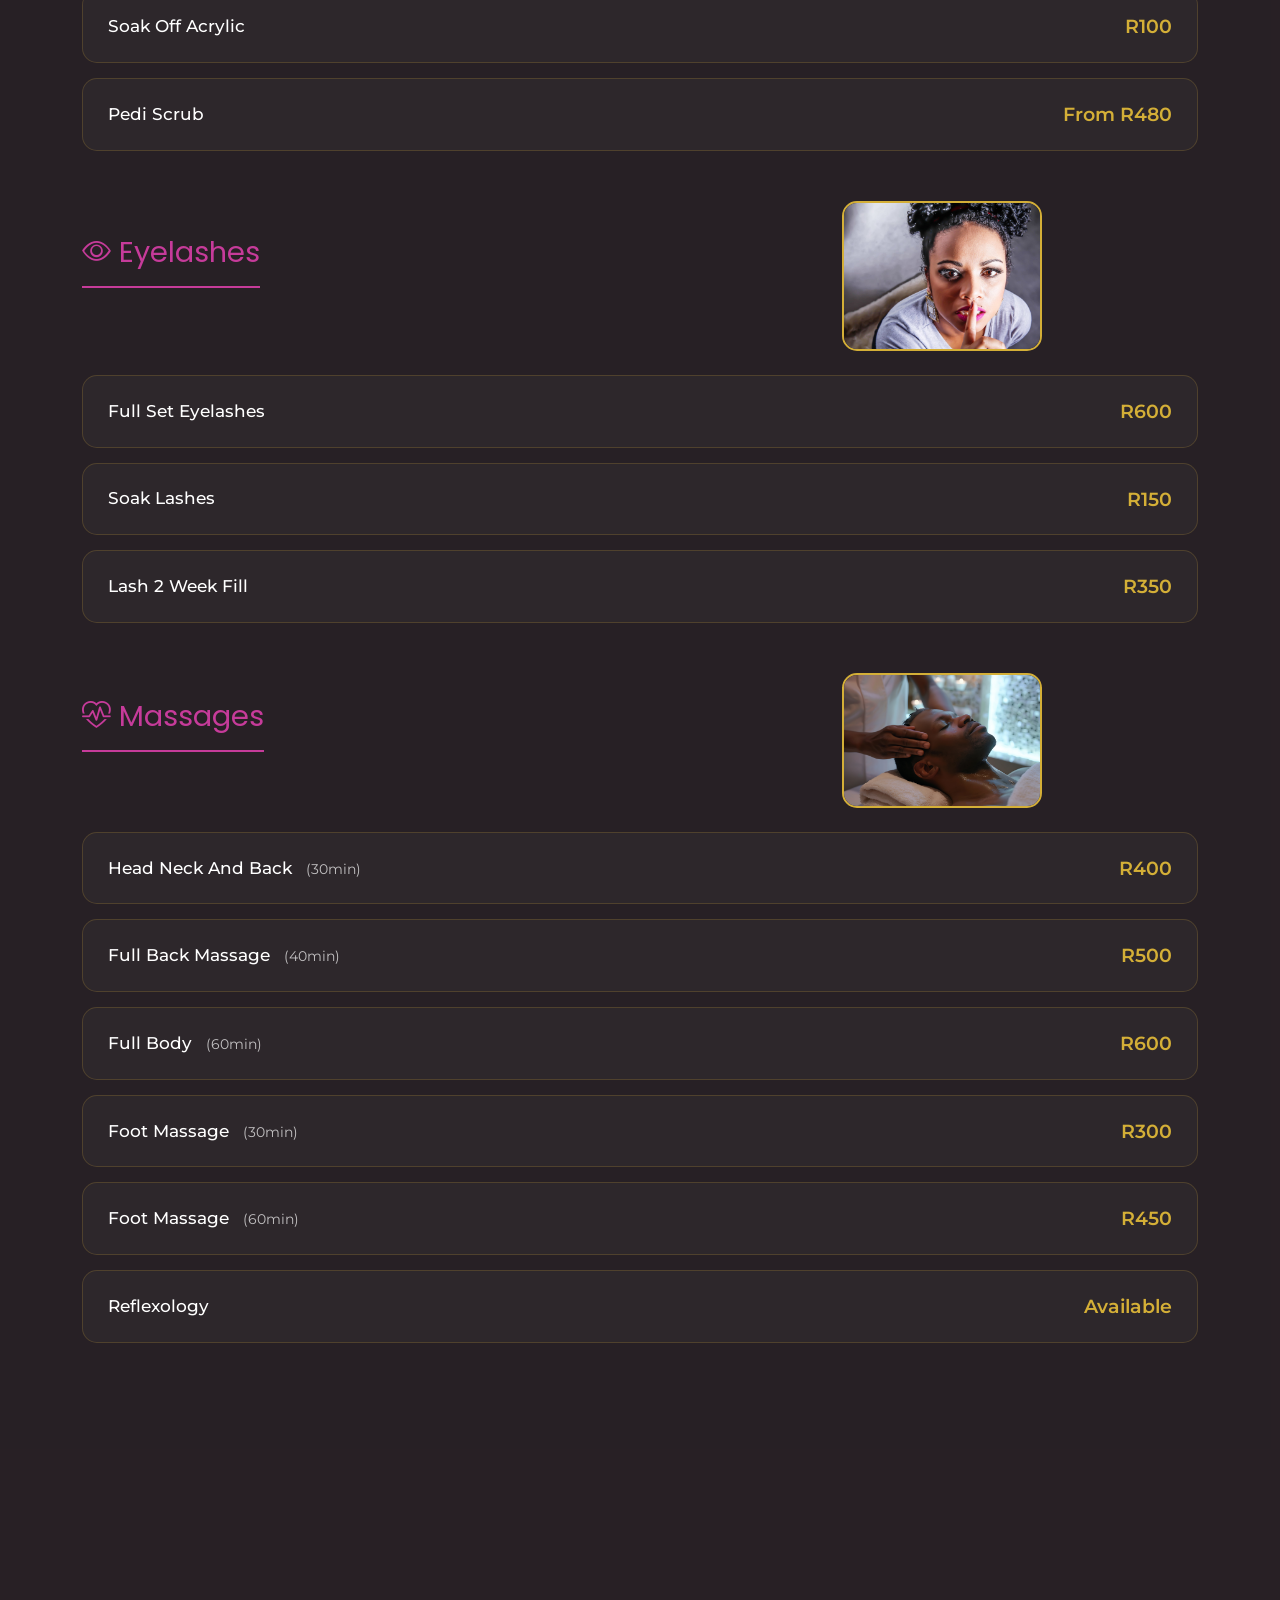
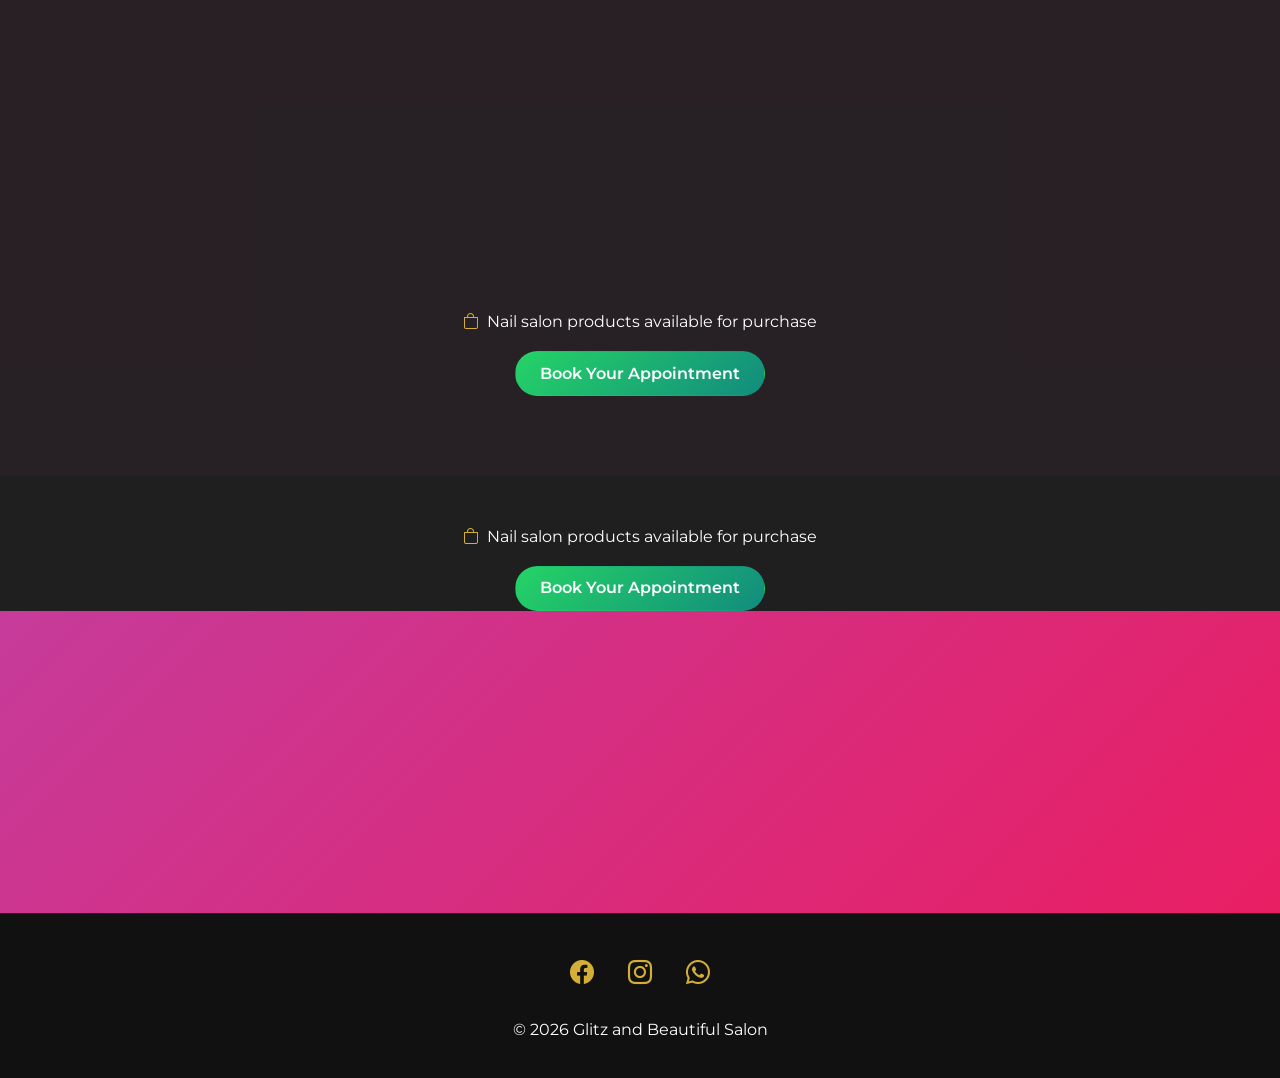
<file: services.html>
<!DOCTYPE html>
<html lang="en-ZA">
<head>
  <meta charset="UTF-8">
  <meta name="viewport" content="width=device-width, initial-scale=1">
  <title>Services & Prices | Glitz and Beautiful Salon</title>
  <meta name="description" content="View our complete price list: nails from R300, lashes R600, massages from R300, facials from R250. Book now!">
  
  <link href="https://fonts.googleapis.com/css2?family=Great+Vibes&family=Montserrat:wght@300;400;500;600&family=Poppins:wght@400;500;600&display=swap" rel="stylesheet">
  <link rel="stylesheet" href="assets/css/bootstrap.min.css">
  <link href="https://cdn.jsdelivr.net/npm/bootstrap-icons@1.11.3/font/bootstrap-icons.css" rel="stylesheet">
  <link rel="stylesheet" href="assets/css/animate.min.css">
  <link rel="stylesheet" href="assets/css/style.css">
</head>
<body>

<!-- Navigation -->
<nav class="navbar navbar-expand-lg navbar-dark fixed-top">
  <div class="container">
    <a class="navbar-brand" href="index.html">
      <img src="assets/img/logo.png" alt="Glitz & Beauty Logo" width="50" height="50" style="object-fit: contain;">
    </a>
    <button class="navbar-toggler" type="button" data-bs-toggle="collapse" data-bs-target="#navbarNav">
      <span class="navbar-toggler-icon"></span>
    </button>
    <div class="collapse navbar-collapse justify-content-end" id="navbarNav">
      <ul class="navbar-nav">
        <li class="nav-item"><a class="nav-link" href="index.html">Home</a></li>
        <li class="nav-item"><a class="nav-link" href="about.html">About</a></li>
        <li class="nav-item"><a class="nav-link active" href="services.html">Services</a></li>
        <li class="nav-item"><a class="nav-link" href="gallery.html">Gallery</a></li>
        <li class="nav-item"><a class="nav-link" href="testimonials.html">Reviews</a></li>
        <li class="nav-item"><a class="nav-link" href="contact.html">Contact</a></li>
        <li class="nav-item"><a class="nav-link btn-whatsapp ms-3" href="booking.html">Book Now</a></li>
      </ul>
    </div>
  </div>
</nav>

<!-- Page Hero -->
<section class="page-hero" style="position: relative; height: 60vh; min-height: 400px; overflow: hidden;">
  <img src="assets/img/hero-services.jpg" 
       alt="Beauty Services at Glitz & Beauty Salon" 
       loading="lazy"
       style="position: absolute; top: 0; left: 0; width: 100%; height: 100%; object-fit: cover; object-position: center;">
  <div class="hero-overlay" style="position: absolute; inset: 0; background: rgba(0,0,0,0.65);"></div>
  <div class="container position-relative z-2" style="position: relative; z-index: 2; height: 100%; display: flex; align-items: center; justify-content: center; text-align: center; padding-top: 80px;">
    <div class="wow fadeInUp">
      <h1 style="font-family: 'Great Vibes', cursive; font-size: clamp(2.5rem, 5vw, 4rem); color: var(--white); text-shadow: 0 0 10px rgba(0,0,0,0.5); margin-bottom: 1rem;">
        Our <span style="color: var(--pink);">Services</span>
      </h1>
      <p style="font-size: 1.2rem; opacity: 0.95; max-width: 600px; margin: 0 auto;">
        Premium treatments at affordable prices
      </p>
    </div>
  </div>
</section>



<!-- Pricing Sections -->
<section class="section-padding pricing-section">
  <div class="container">
    
    <!-- Intro Text -->
    <div class="text-center mb-5 wow fadeInUp">
      <p style="max-width: 700px; margin: 0 auto 2rem; opacity: 0.9; font-size: 1.1rem;">
        <i class="bi bi-check-circle-fill text-gold me-2"></i>
        All services performed with premium products & strict hygiene standards. 
        Prices may vary based on nail length, design complexity, and treatment duration.
      </p>
    </div>

    <!-- NAILS -->
    <div class="pricing-category wow fadeInUp">
      <div class="row align-items-center mb-4">
        <div class="col-md-8">
          <h3><i class="bi bi-hand-index me-2"></i>Nails</h3>
        </div>
        <div class="col-md-4 text-md-end text-center">
          <img src="assets/img/service-nails.jpg" alt="Nail Services" 
               loading="lazy"
               style="max-width: 200px; border-radius: 15px; border: 2px solid var(--gold);">
        </div>
      </div>
      
      <div class="pricing-item">
        <div>
          <span class="service-name">Gel Overlay</span>
        </div>
        <span class="price">From R300</span>
      </div>
      
      <div class="pricing-item">
        <div>
          <span class="service-name">Gel And Tips</span>
        </div>
        <span class="price">From R380</span>
      </div>
      
      <div class="pricing-item">
        <div>
          <span class="service-name">Acrylic/Polygel Overlay</span>
        </div>
        <span class="price">From R400</span>
      </div>
      
      <div class="pricing-item">
        <div>
          <span class="service-name">With Tips</span>
        </div>
        <span class="price">From R430</span>
      </div>
      
      <div class="pricing-item">
        <div>
          <span class="service-name">Art Extra</span>
        </div>
        <span class="price">R10</span>
      </div>
      
      <div class="pricing-item">
        <div>
          <span class="service-name">Fill</span>
        </div>
        <span class="price">From R380</span>
      </div>
      
      <div class="pricing-item">
        <div>
          <span class="service-name">Soak Off Gel</span>
        </div>
        <span class="price">R80</span>
      </div>
      
      <div class="pricing-item">
        <div>
          <span class="service-name">Soak Off Acrylic</span>
        </div>
        <span class="price">R100</span>
      </div>
      
      <div class="pricing-item">
        <div>
          <span class="service-name">Pedi Scrub</span>
        </div>
        <span class="price">From R480</span>
      </div>
    </div>

    <!-- EYELASHES -->
    <div class="pricing-category wow fadeInUp">
      <div class="row align-items-center mb-4">
        <div class="col-md-8">
          <h3><i class="bi bi-eye me-2"></i>Eyelashes</h3>
        </div>
        <div class="col-md-4 text-md-end text-center">
          <img src="assets/img/service-lashes.jpg" alt="Lash Services" 
               loading="lazy"
               style="max-width: 200px; border-radius: 15px; border: 2px solid var(--gold);">
        </div>
      </div>
      
      <div class="pricing-item">
        <div>
          <span class="service-name">Full Set Eyelashes</span>
        </div>
        <span class="price">R600</span>
      </div>
      
      <div class="pricing-item">
        <div>
          <span class="service-name">Soak Lashes</span>
        </div>
        <span class="price">R150</span>
      </div>
      
      <div class="pricing-item">
        <div>
          <span class="service-name">Lash 2 Week Fill</span>
        </div>
        <span class="price">R350</span>
      </div>
    </div>

    <!-- MASSAGES -->
    <div class="pricing-category wow fadeInUp">
      <div class="row align-items-center mb-4">
        <div class="col-md-8">
          <h3><i class="bi bi-heart-pulse me-2"></i>Massages</h3>
        </div>
        <div class="col-md-4 text-md-end text-center">
          <img src="assets/img/service-massage.jpg" alt="Massage Services" 
               loading="lazy"
               style="max-width: 200px; border-radius: 15px; border: 2px solid var(--gold);">
        </div>
      </div>
      
      <div class="pricing-item">
        <div>
          <span class="service-name">Head Neck And Back</span>
          <span class="service-duration">(30min)</span>
        </div>
        <span class="price">R400</span>
      </div>
      
      <div class="pricing-item">
        <div>
          <span class="service-name">Full Back Massage</span>
          <span class="service-duration">(40min)</span>
        </div>
        <span class="price">R500</span>
      </div>
      
      <div class="pricing-item">
        <div>
          <span class="service-name">Full Body</span>
          <span class="service-duration">(60min)</span>
        </div>
        <span class="price">R600</span>
      </div>
      
      <div class="pricing-item">
        <div>
          <span class="service-name">Foot Massage</span>
          <span class="service-duration">(30min)</span>
        </div>
        <span class="price">R300</span>
      </div>
      
      <div class="pricing-item">
        <div>
          <span class="service-name">Foot Massage</span>
          <span class="service-duration">(60min)</span>
        </div>
        <span class="price">R450</span>
      </div>
      
      <div class="pricing-item">
        <div>
          <span class="service-name">Reflexology</span>
        </div>
        <span class="price">Available</span>
      </div>
    </div>

    <!-- FACIALS & WAXING -->
    <div class="pricing-category wow fadeInUp">
      <div class="row align-items-center mb-4">
        <div class="col-md-8">
          <h3><i class="bi bi-sparkles me-2"></i>Facials & Waxing</h3>
        </div>
        <div class="col-md-4 text-md-end text-center">
          <img src="assets/img/service-facial.jpg" alt="Facial Services" 
               loading="lazy"
               style="max-width: 200px; border-radius: 15px; border: 2px solid var(--gold);">
        </div>
      </div>
      
      <div class="pricing-item">
        <div>
          <span class="service-name">Kalahari Facial</span>
        </div>
        <span class="price">From R250</span>
      </div>
      
      <div class="pricing-item">
        <div>
          <span class="service-name">All Waxing Available</span>
        </div>
        <span class="price">Inquire</span>
      </div>
      
      <div class="pricing-item">
        <div>
          <span class="service-name">Hollywood/Brazilian</span>
        </div>
        <span class="price">Inquire</span>
      </div>
      
      <div class="pricing-item">
        <div>
          <span class="service-name">Laser Hair Removal</span>
        </div>
        <span class="price">Available</span>
      </div>
    </div>

    <div class="text-center mt-5">
      <p class="mb-3"><i class="bi bi-bag me-2 text-gold"></i>Nail salon products available for purchase</p>
      <a href="https://wa.me/27711203281" class="btn btn-whatsapp">Book Your Appointment</a>
    </div>
  </div>
</section>
    <div class="text-center mt-5">
      <p class="mb-3"><i class="bi bi-bag me-2 text-gold"></i>Nail salon products available for purchase</p>
      <a href="https://wa.me/27711203281" class="btn btn-whatsapp">Book Your Appointment</a>
    </div>
  </div>
</section>

<!-- CTA -->
<section class="cta text-center">
  <div class="container">
    <h2 class="wow fadeInUp" style="color: white;">Ready to Book?</h2>
    <a href="https://wa.me/27711203281" class="btn btn-whatsapp-lg wow fadeInUp mt-3">WhatsApp Us Now</a>
  </div>
</section>

<!-- Footer -->
<footer class="footer text-center">
  <div class="container">
    <div class="footer-social">
      <a href="#" aria-label="Facebook"><i class="bi bi-facebook"></i></a>
      <a href="#" aria-label="Instagram"><i class="bi bi-instagram"></i></a>
      <a href="#" aria-label="WhatsApp"><i class="bi bi-whatsapp"></i></a>
    </div>
    <p class="mt-4">© 2026 Glitz and Beautiful Salon</p>
  </div>
</footer>

<a href="https://wa.me/27711203281" class="whatsapp-float"><i class="bi bi-whatsapp"></i></a>

<script src="assets/js/bootstrap.bundle.min.js"></script>
<script src="assets/js/wow.min.js"></script>
<script src="assets/js/main.js"></script>

</body>
</html>
</file>
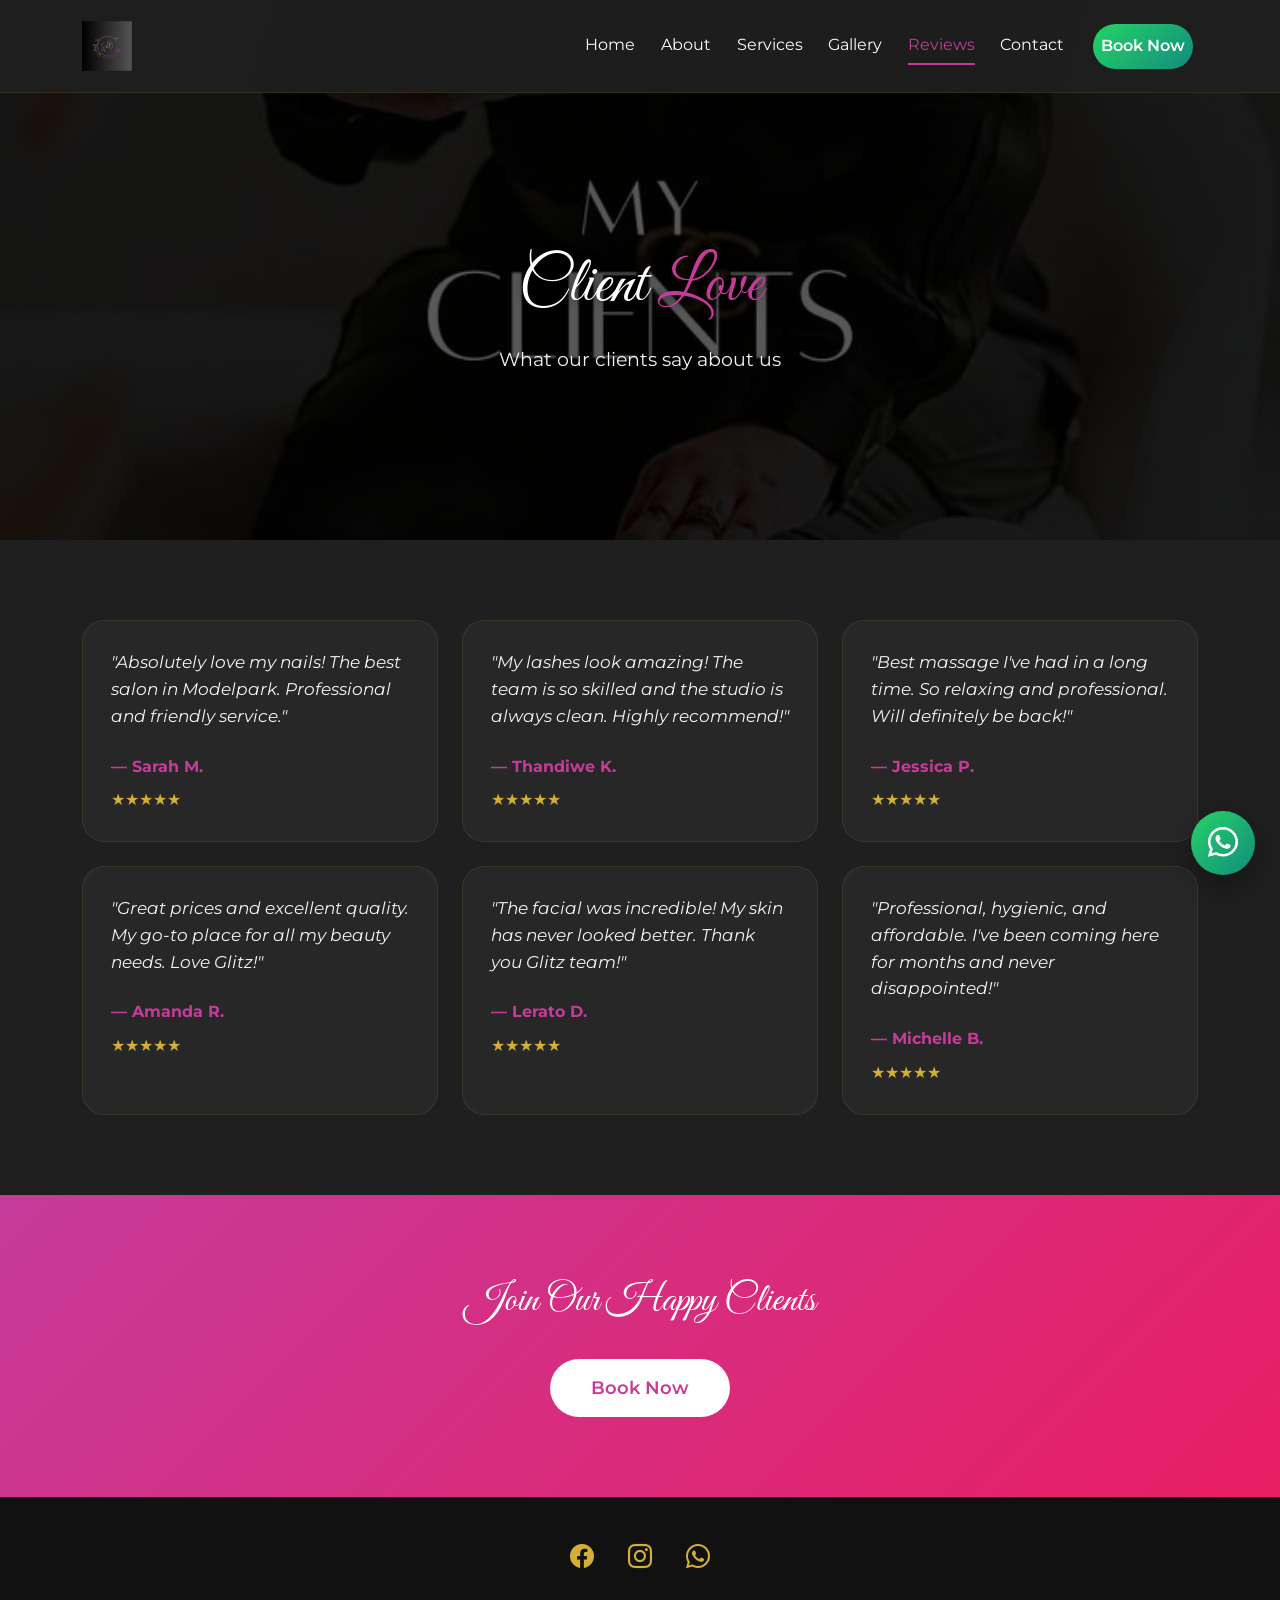
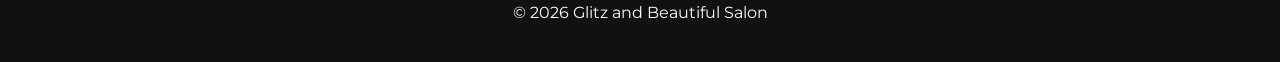
<file: testimonials.html>
<!DOCTYPE html>
<html lang="en-ZA">
<head>
  <meta charset="UTF-8">
  <meta name="viewport" content="width=device-width, initial-scale=1">
  <title>Reviews | Glitz and Beautiful Salon</title>
  <meta name="description" content="Read what our clients say about Glitz and Beautiful Salon.">
  
  <link href="https://fonts.googleapis.com/css2?family=Great+Vibes&family=Montserrat:wght@300;400;500;600&family=Poppins:wght@400;500;600&display=swap" rel="stylesheet">
  <link rel="stylesheet" href="assets/css/bootstrap.min.css">
  <link href="https://cdn.jsdelivr.net/npm/bootstrap-icons@1.11.3/font/bootstrap-icons.css" rel="stylesheet">
  <link rel="stylesheet" href="assets/css/animate.min.css">
  <link rel="stylesheet" href="assets/css/style.css">
</head>
<body>

<body>

<!-- Navigation -->
<nav class="navbar navbar-expand-lg navbar-dark fixed-top">
  <div class="container">
    <a class="navbar-brand" href="index.html">
      <img src="assets/img/logo.png" alt="Glitz & Beauty Logo" width="50" height="50" style="object-fit: contain;">
    </a>
    <button class="navbar-toggler" type="button" data-bs-toggle="collapse" data-bs-target="#navbarNav">
      <span class="navbar-toggler-icon"></span>
    </button>
    <div class="collapse navbar-collapse justify-content-end" id="navbarNav">
      <ul class="navbar-nav">
        <li class="nav-item"><a class="nav-link" href="index.html">Home</a></li>
        <li class="nav-item"><a class="nav-link" href="about.html">About</a></li>
        <li class="nav-item"><a class="nav-link" href="services.html">Services</a></li>
        <li class="nav-item"><a class="nav-link" href="gallery.html">Gallery</a></li>
        <li class="nav-item"><a class="nav-link active" href="testimonials.html">Reviews</a></li>
        <li class="nav-item"><a class="nav-link" href="contact.html">Contact</a></li>
        <li class="nav-item"><a class="nav-link btn-whatsapp ms-3" href="booking.html">Book Now</a></li>
      </ul>
    </div>
  </div>
</nav>

<!-- Page Hero -->
<section class="page-hero" style="position: relative; height: 60vh; min-height: 400px; overflow: hidden;">
  <img src="assets/img/hero-testimonials.jpg" 
       alt="Happy Clients at Glitz & Beauty Salon" 
       loading="lazy"
       style="position: absolute; top: 0; left: 0; width: 100%; height: 100%; object-fit: cover; object-position: center;">
  <div class="hero-overlay" style="position: absolute; inset: 0; background: rgba(0,0,0,0.65);"></div>
  <div class="container position-relative z-2" style="position: relative; z-index: 2; height: 100%; display: flex; align-items: center; justify-content: center; text-align: center; padding-top: 80px;">
    <div class="wow fadeInUp">
      <h1 style="font-family: 'Great Vibes', cursive; font-size: clamp(2.5rem, 5vw, 4rem); color: var(--white); text-shadow: 0 0 10px rgba(0,0,0,0.5); margin-bottom: 1rem;">
        Client <span style="color: var(--pink);">Love</span>
      </h1>
      <p style="font-size: 1.2rem; opacity: 0.95; max-width: 600px; margin: 0 auto;">
        What our clients say about us
      </p>
    </div>
  </div>
</section>


<!-- Testimonials -->
<section class="section-padding">
  <div class="container">
    <div class="row g-4">
      <div class="col-md-4 wow fadeInUp">
        <div class="testimonial-card">
          <p>"Absolutely love my nails! The best salon in Modelpark. Professional and friendly service."</p>
          <strong>— Sarah M.</strong>
          <div class="mt-2 text-gold">★★★★★</div>
        </div>
      </div>
      <div class="col-md-4 wow fadeInUp" data-wow-delay=".1s">
        <div class="testimonial-card">
          <p>"My lashes look amazing! The team is so skilled and the studio is always clean. Highly recommend!"</p>
          <strong>— Thandiwe K.</strong>
          <div class="mt-2 text-gold">★★★★★</div>
        </div>
      </div>
      <div class="col-md-4 wow fadeInUp" data-wow-delay=".2s">
        <div class="testimonial-card">
          <p>"Best massage I've had in a long time. So relaxing and professional. Will definitely be back!"</p>
          <strong>— Jessica P.</strong>
          <div class="mt-2 text-gold">★★★★★</div>
        </div>
      </div>
      <div class="col-md-4 wow fadeInUp">
        <div class="testimonial-card">
          <p>"Great prices and excellent quality. My go-to place for all my beauty needs. Love Glitz!"</p>
          <strong>— Amanda R.</strong>
          <div class="mt-2 text-gold">★★★★★</div>
        </div>
      </div>
      <div class="col-md-4 wow fadeInUp" data-wow-delay=".1s">
        <div class="testimonial-card">
          <p>"The facial was incredible! My skin has never looked better. Thank you Glitz team!"</p>
          <strong>— Lerato D.</strong>
          <div class="mt-2 text-gold">★★★★★</div>
        </div>
      </div>
      <div class="col-md-4 wow fadeInUp" data-wow-delay=".2s">
        <div class="testimonial-card">
          <p>"Professional, hygienic, and affordable. I've been coming here for months and never disappointed!"</p>
          <strong>— Michelle B.</strong>
          <div class="mt-2 text-gold">★★★★★</div>
        </div>
      </div>
    </div>
  </div>
</section>

<!-- CTA -->
<section class="cta text-center">
  <div class="container">
    <h2 class="wow fadeInUp" style="color: white;">Join Our Happy Clients</h2>
    <a href="https://wa.me/27711203281" class="btn btn-whatsapp-lg wow fadeInUp mt-3">Book Now</a>
  </div>
</section>

<!-- Footer -->
<footer class="footer text-center">
  <div class="container">
    <div class="footer-social">
      <a href="#" aria-label="Facebook"><i class="bi bi-facebook"></i></a>
      <a href="#" aria-label="Instagram"><i class="bi bi-instagram"></i></a>
      <a href="#" aria-label="WhatsApp"><i class="bi bi-whatsapp"></i></a>
    </div>
    <p class="mt-4">© 2026 Glitz and Beautiful Salon</p>
  </div>
</footer>

<a href="https://wa.me/27711203281" class="whatsapp-float"><i class="bi bi-whatsapp"></i></a>

<script src="assets/js/bootstrap.bundle.min.js"></script>
<script src="assets/js/wow.min.js"></script>
<script src="assets/js/main.js"></script>

</body>
</html>
</file>
<file: assets/css/style.css>
/* ================= ROOT VARIABLES ================= */
:root {
  --dark: #1f1f1f;
  --pink: #c63b9a;
  --pink-light: #e91e63;
  --gold: #d4af37;
  --white: #ffffff;
  --gray-light: #f5f5f5;
}

/* ================= BASE STYLES ================= */
* {
  box-sizing: border-box;
  margin: 0;
  padding: 0;
}

body {
  background: var(--dark);
  color: var(--white);
  font-family: 'Montserrat', sans-serif;
  line-height: 1.6;
  overflow-x: hidden;
}

h1, h2, h3, h4 {
  font-family: 'Great Vibes', cursive;
  font-weight: 400;
  line-height: 1.3;
}

a {
  text-decoration: none;
  transition: all 0.3s ease;
}

img {
  max-width: 100%;
  height: auto;
  display: block;
}

/* ================= NAVBAR ================= */
.navbar {
  background: rgba(31,31,31,0.95) !important;
  backdrop-filter: blur(10px);
  padding: 1rem 0;
  border-bottom: 1px solid rgba(212,175,55,0.1);
  z-index: 1000;
}

.navbar-brand {
  font-family: 'Great Vibes', cursive;
  font-size: 2rem;
  color: var(--pink) !important;
}

.nav-link {
  color: var(--white) !important;
  font-weight: 400;
  position: relative;
  padding: 0.5rem 1rem;
  margin: 0 0.3rem;
  transition: color 0.3s ease;
}

.nav-link:hover,
.nav-link.active {
  color: var(--pink) !important;
}

.nav-link::after {
  content: '';
  position: absolute;
  bottom: 0;
  left: 50%;
  width: 0;
  height: 2px;
  background: var(--pink);
  transition: all 0.3s ease;
  transform: translateX(-50%);
}

.nav-link:hover::after,
.nav-link.active::after {
  width: 80%;
}

.btn-whatsapp {
  background: linear-gradient(135deg, #25D366, #128C7E);
  color: #fff !important;
  border-radius: 50px;
  padding: 0.6rem 1.5rem;
  font-weight: 600;
  transition: all 0.3s ease;
}

.btn-whatsapp:hover {
  transform: translateY(-2px);
  box-shadow: 0 5px 20px rgba(37,211,102,0.4);
}

/* ================= HERO SECTION ================= */
.hero {
  position: relative;
  height: 100vh;
  overflow: hidden;
}

.hero-video {
  position: absolute;
  width: 100%;
  height: 100%;
  object-fit: cover;
}

.hero-overlay {
  position: absolute;
  inset: 0;
  background: rgba(0,0,0,0.65);
}

.hero-content {
  position: relative;
  z-index: 2;
  top: 50%;
  transform: translateY(-50%);
}

.hero-logo {
  max-width: 160px;
  margin-bottom: 30px;
}

.hero-title {
  font-family: 'Great Vibes', cursive;
  text-align: center;
}

.hero-main {
  display: block;
  font-size: 4.4rem;
  letter-spacing: 4px;
  color: var(--white);
  text-shadow: 0 0 8px rgba(255,255,255,0.2);
  line-height: 1.1;
}

.gradient-text {
  font-family: 'Great Vibes', cursive;
  background: linear-gradient(270deg, var(--gold), var(--pink), var(--pink-light), var(--gold));
  background-size: 600% 600%;
  -webkit-background-clip: text;
  -webkit-text-fill-color: transparent;
  background-clip: text;
  color: transparent;
  animation: shimmer 12s ease-in-out infinite;
  font-size: 2.8rem;
  letter-spacing: 2.5px;
}

@keyframes shimmer {
  0% { background-position: 100% 50%; }
  50% { background-position: 0% 50%; }
  100% { background-position: 100% 50%; }
}

/* ================= SECTIONS ================= */
.section-padding {
  padding: 80px 0;
}

h2 {
  font-size: 2.5rem;
  color: var(--pink);
  margin-bottom: 1rem;
}

/* ================= SERVICE CARDS ================= */
.service-img-card {
  position: relative;
  overflow: hidden;
  border-radius: 22px;
  background: linear-gradient(145deg, #2a2a2a, #1a1a1a);
  transition: all 0.5s ease;
}

.service-img-card:hover {
  box-shadow: 0 0 25px rgba(198, 59, 154, 0.35), 0 0 45px rgba(198, 59, 154, 0.15);
  transform: translateY(-4px);
}

.service-img-card img {
  width: 100%;
  height: 100%;
  object-fit: cover;
  transition: transform 0.6s ease;
}

.service-img-card:hover img {
  transform: scale(1.08);
}

.service-title {
  position: absolute;
  inset: 0;
  display: flex;
  align-items: center;
  justify-content: center;
  text-align: center;
  font-family: 'Poppins', sans-serif;
  letter-spacing: 1px;
  color: var(--gold);
  background: linear-gradient(to top, rgba(0,0,0,0.65), rgba(0,0,0,0.25));
  padding: 1rem;
  font-weight: 600;
}

/* ================= PRICING TABLE ================= */
.pricing-section {
  background: rgba(198, 59, 154, 0.05);
}

.pricing-category {
  margin-bottom: 50px;
}

.pricing-category h3 {
  font-family: 'Poppins', sans-serif;
  font-size: 1.8rem;
  color: var(--pink);
  margin-bottom: 30px;
  padding-bottom: 15px;
  border-bottom: 2px solid var(--pink);
  display: inline-block;
}

.pricing-item {
  background: rgba(255,255,255,0.03);
  border-radius: 15px;
  padding: 20px 25px;
  margin-bottom: 15px;
  display: flex;
  justify-content: space-between;
  align-items: center;
  border: 1px solid rgba(212,175,55,0.2);
  transition: all 0.3s ease;
}

.pricing-item:hover {
  background: rgba(255,255,255,0.06);
  border-color: var(--pink);
  transform: translateX(5px);
}

.pricing-item .service-name {
  font-weight: 500;
  font-size: 1.05rem;
}

.pricing-item .service-duration {
  opacity: 0.7;
  font-size: 0.9rem;
  margin-left: 10px;
}

.pricing-item .price {
  color: var(--gold);
  font-weight: 600;
  font-size: 1.2rem;
  white-space: nowrap;
}

/* ================= GALLERY ================= */
.gallery-item {
  position: relative;
  overflow: hidden;
  border-radius: 15px;
  transition: all 0.3s ease;
  cursor: pointer;
}

.gallery-item:hover {
  transform: translateY(-6px);
  box-shadow: 0 0 25px rgba(198, 59, 154, 0.5);
}

.gallery-item img {
  width: 100%;
  height: 280px;
  object-fit: cover;
  transition: transform 0.6s ease;
}

.gallery-item:hover img {
  transform: scale(1.05);
}

.gallery-overlay {
  position: absolute;
  inset: 0;
  background: rgba(0,0,0,0.7);
  opacity: 0;
  transition: opacity 0.3s ease;
  display: flex;
  align-items: center;
  justify-content: center;
}

.gallery-item:hover .gallery-overlay {
  opacity: 1;
}

.text-gold {
  color: var(--gold);
}

/* ================= TESTIMONIALS ================= */
.testimonial-card {
  background: rgba(255,255,255,0.04);
  border-radius: 22px;
  padding: 28px;
  height: 100%;
  transition: all 0.5s ease;
  border: 1px solid rgba(212,175,55,0.1);
}

.testimonial-card:hover {
  box-shadow: 0 0 25px rgba(198, 59, 154, 0.35), 0 0 45px rgba(198, 59, 154, 0.15);
  transform: translateY(-4px);
}

.testimonial-card p {
  font-style: italic;
  opacity: 0.95;
  margin-bottom: 1.5rem;
  font-size: 1.05rem;
}

.testimonial-card strong {
  color: var(--pink);
}

/* ================= CTA SECTION ================= */
.cta {
  background: linear-gradient(135deg, var(--pink), var(--pink-light));
  padding: 80px 0;
}

.btn-whatsapp-lg {
  background: var(--white);
  color: var(--pink) !important;
  border-radius: 50px;
  font-weight: 600;
  padding: 15px 40px;
  font-size: 1.1rem;
  display: inline-block;
  transition: all 0.3s ease;
}

.btn-whatsapp-lg:hover {
  transform: translateY(-3px);
  box-shadow: 0 10px 30px rgba(0,0,0,0.3);
}

/* ================= FOOTER ================= */
.footer {
  background: #111;
  padding: 40px 0 20px;
  border-top: 1px solid rgba(212,175,55,0.1);
}

.footer-social a {
  color: var(--gold) !important;
  font-size: 1.5rem;
  margin: 0 15px;
  transition: all 0.3s ease;
}

.footer-social a:hover {
  color: var(--pink);
  transform: translateY(-3px);
}

/* ================= WHATSAPP FLOAT ================= */
.whatsapp-float {
  position: fixed;
  bottom: 25px;
  right: 25px;
  width: 64px;
  height: 64px;
  background: linear-gradient(135deg, #25D366, #128C7E);
  border-radius: 50%;
  display: flex;
  align-items: center;
  justify-content: center;
  color: #fff;
  font-size: 30px;
  z-index: 999;
  box-shadow: 0 10px 30px rgba(0,0,0,0.35);
  animation: pulse 2.5s infinite;
}

@keyframes pulse {
  0% { box-shadow: 0 0 0 0 rgba(37,211,102,0.6); }
  70% { box-shadow: 0 0 0 18px rgba(37,211,102,0); }
  100% { box-shadow: 0 0 0 0 rgba(37,211,102,0); }
}

/* ================= PAGE HEADER ================= */
.page-header {
  padding: 150px 0 60px;
  background: linear-gradient(to bottom, rgba(31,31,31,0.95), var(--dark));
  text-align: center;
}

.page-header h1 {
  font-size: 3.5rem;
  color: var(--pink);
  margin-bottom: 1rem;
}

.page-header p {
  max-width: 600px;
  margin: 0 auto;
  opacity: 0.9;
}

/* ================= BREADCRUMBS ================= */
.breadcrumb {
  background: rgba(255,255,255,0.03);
  padding: 12px 20px;
  border-radius: 10px;
  margin-bottom: 30px;
}

.breadcrumb a {
  color: var(--gold);
  text-decoration: none;
}

.breadcrumb a:hover {
  text-decoration: underline;
}

.breadcrumb-item + .breadcrumb-item::before {
  color: var(--gold);
}

/* ================= FORMS ================= */
.form-control {
  background: rgba(255,255,255,0.05);
  border: 1px solid rgba(212,175,55,0.3);
  color: var(--white);
  padding: 12px 16px;
  border-radius: 10px;
}

.form-control:focus {
  background: rgba(255,255,255,0.1);
  border-color: var(--pink);
  color: var(--white);
  box-shadow: 0 0 0 0.25rem rgba(198,59,154,0.25);
}

.form-control::placeholder {
  color: rgba(255,255,255,0.6);
}

.form-label {
  color: var(--gold);
  font-weight: 500;
  margin-bottom: 0.5rem;
}

/* ================= TEAM CARDS ================= */
.team-card {
  background: linear-gradient(145deg, #2a2a2a, #1a1a1a);
  border-radius: 20px;
  overflow: hidden;
  text-align: center;
  transition: all 0.3s ease;
  border: 1px solid rgba(212,175,55,0.1);
}

.team-card:hover {
  transform: translateY(-5px);
  box-shadow: 0 0 25px rgba(198, 59, 154, 0.4);
}

.team-card img {
  width: 100%;
  height: 280px;
  object-fit: cover;
}

.team-card .card-body {
  padding: 20px;
}

.team-card h3 {
  color: var(--pink);
  font-family: 'Poppins', sans-serif;
  font-size: 1.3rem;
  margin-bottom: 0.5rem;
}

.team-card p {
  opacity: 0.9;
  font-size: 0.95rem;
}

/* ================= HYGIENE SECTION ================= */
.hygiene-section {
  background: rgba(198, 59, 154, 0.05);
}

.hygiene-card {
  background: rgba(255,255,255,0.03);
  border-radius: 20px;
  padding: 30px;
  text-align: center;
  border: 1px solid rgba(212,175,55,0.2);
  transition: all 0.5s ease;
}

.hygiene-card:hover {
  box-shadow: 0 0 25px rgba(198, 59, 154, 0.35), 0 0 45px rgba(198, 59, 154, 0.15);
  transform: translateY(-4px);
}

.hygiene-card i {
  font-size: 2.5rem;
  color: var(--gold);
  margin-bottom: 1rem;
  display: block;
}

.hygiene-card h3 {
  color: var(--gold);
  font-family: 'Poppins', sans-serif;
  font-size: 1.2rem;
  margin-bottom: 0.8rem;
}

.hygiene-card p {
  opacity: 0.9;
  font-size: 0.95rem;
  margin: 0;
}

.hygiene-badge {
  display: inline-block;
  background: rgba(37,211,102,0.15);
  color: #25D366;
  padding: 0.4rem 1rem;
  border-radius: 50px;
  font-size: 0.85rem;
  font-weight: 600;
  margin-bottom: 1.5rem;
  border: 1px solid rgba(37,211,102,0.3);
}

/* ================= BUSINESS HOURS ================= */
.hours-box {
  background: rgba(255,255,255,0.03);
  border-radius: 15px;
  padding: 25px;
  border: 1px solid rgba(212,175,55,0.2);
}

.hours-box h4 {
  color: var(--gold);
  font-family: 'Poppins', sans-serif;
  font-size: 1.2rem;
  margin-bottom: 1rem;
}

.hours-box ul {
  list-style: none;
  padding: 0;
  margin: 0;
}

.hours-box li {
  padding: 8px 0;
  display: flex;
  justify-content: space-between;
  border-bottom: 1px solid rgba(255,255,255,0.1);
}

.hours-box li:last-child {
  border-bottom: none;
}

/* ================= RESPONSIVE ================= */
@media (max-width: 768px) {
  .hero-main {
    font-size: 2.8rem;
    letter-spacing: 2px;
  }
  
  .gradient-text {
    font-size: 2.0rem;
    letter-spacing: 1.5px;
  }
  
  .page-header h1 {
    font-size: 2.5rem;
  }
  
  .section-padding {
    padding: 60px 0;
  }
  
  h2 {
    font-size: 2rem;
  }
  
  .pricing-item {
    flex-direction: column;
    text-align: center;
    gap: 10px;
  }
  
  .navbar-brand {
    font-size: 1.5rem;
  }
}
</file>
